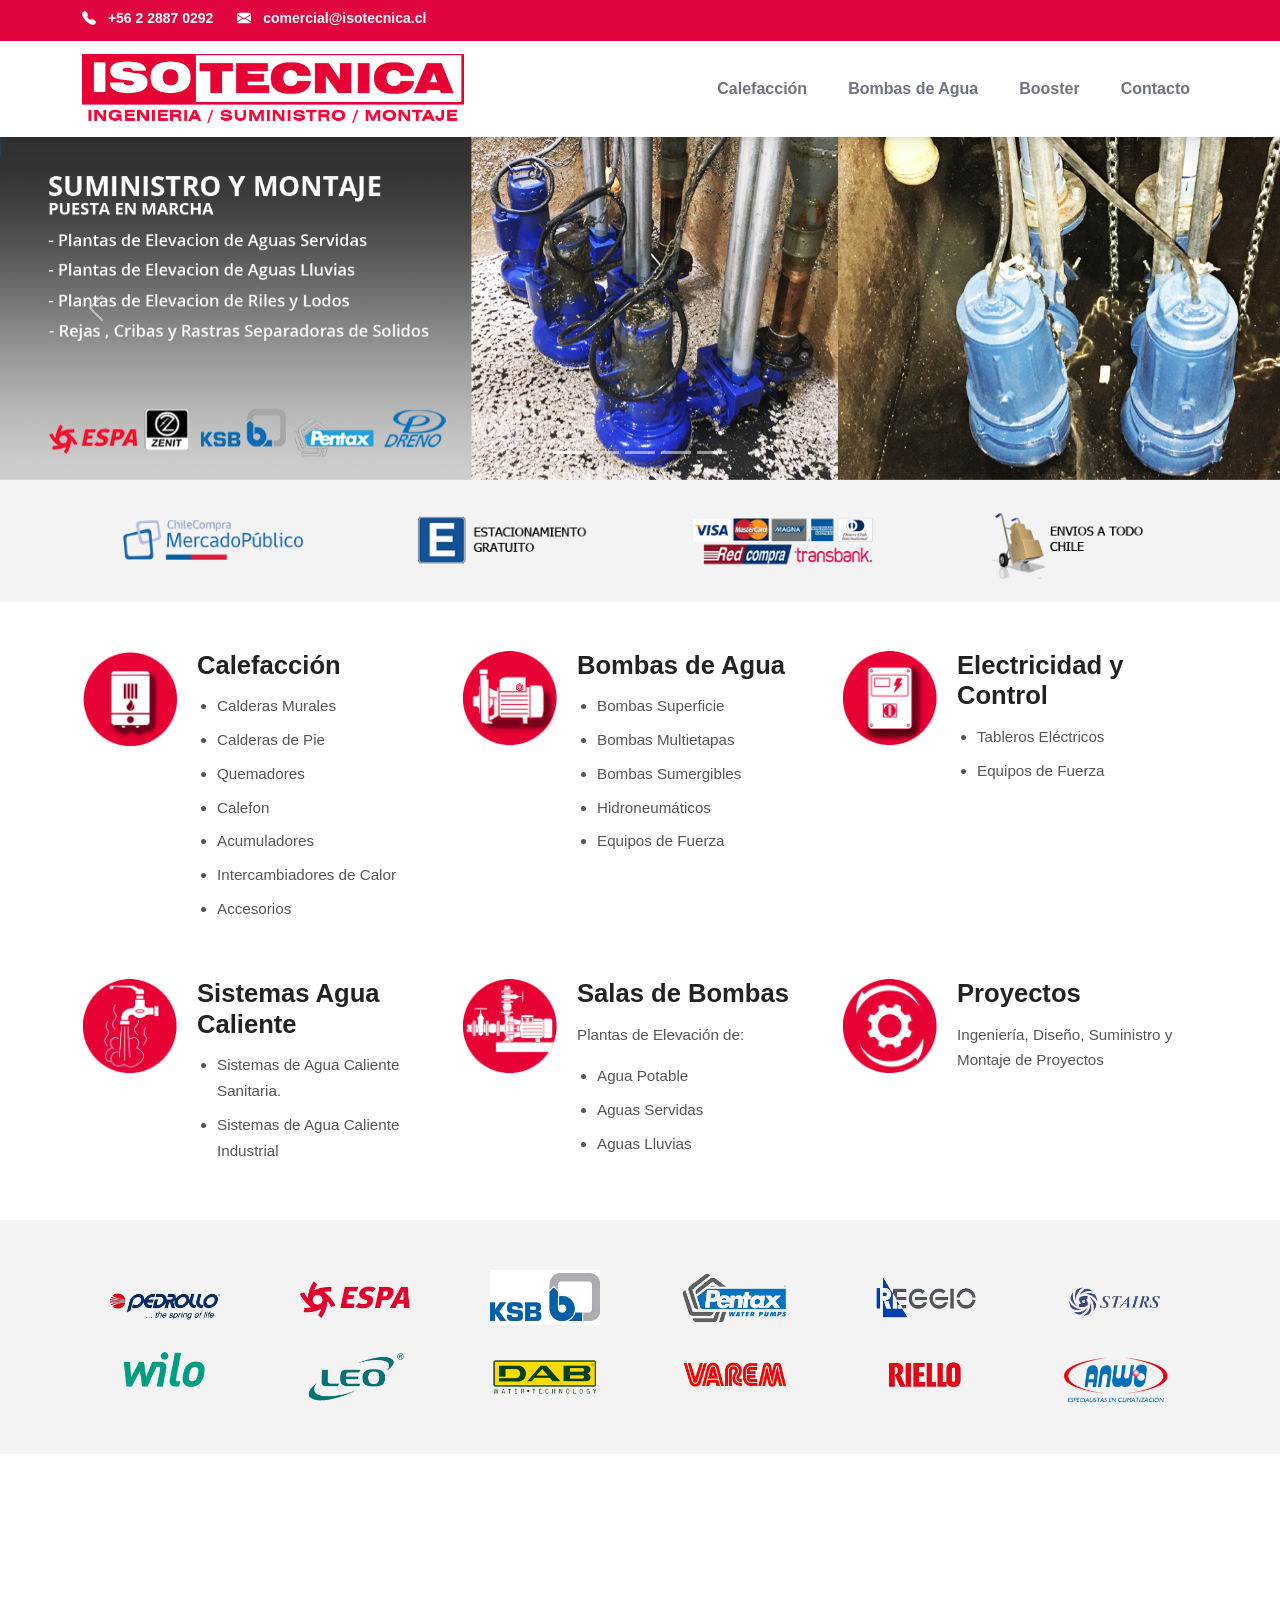
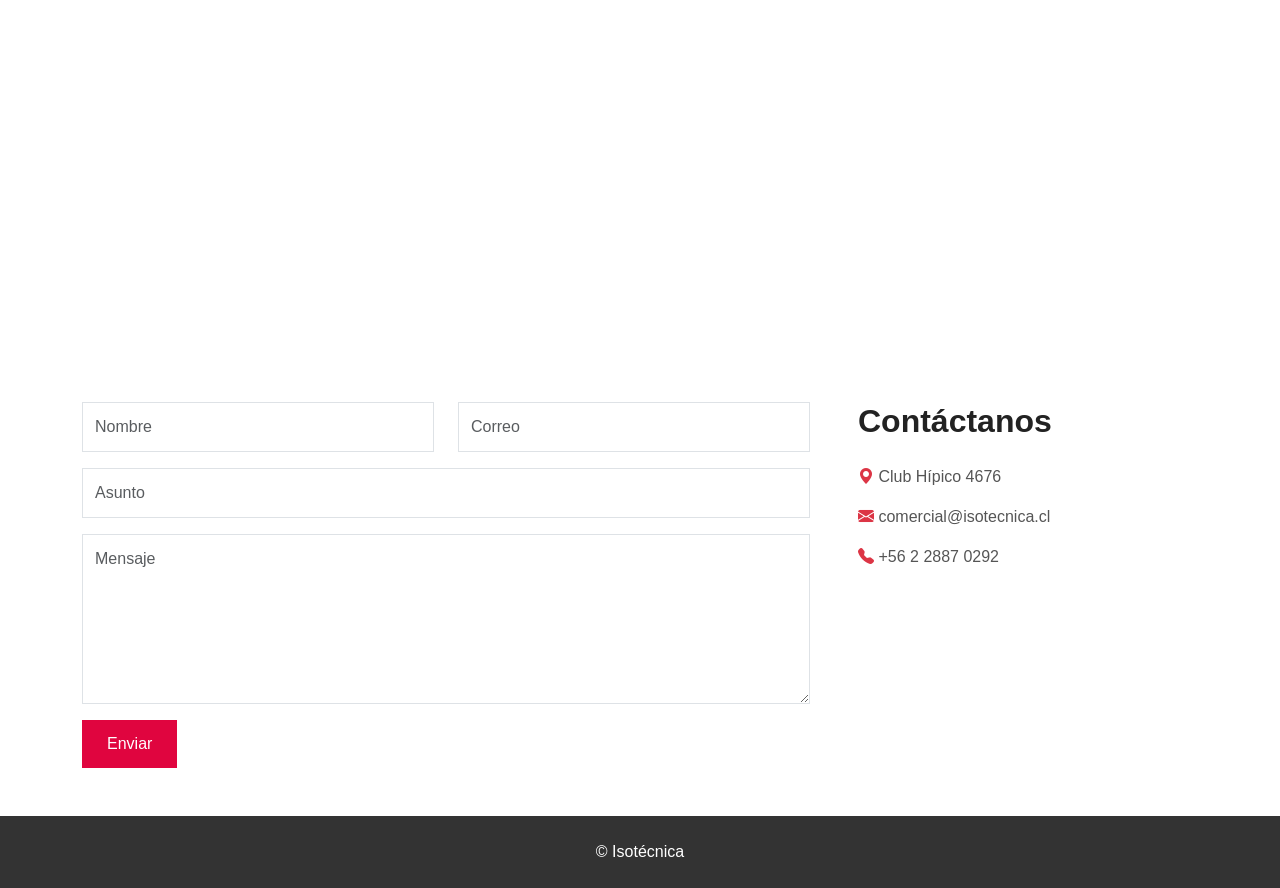
<file: index.html>
<!doctype html>
<html lang="es">
  <head>
    <meta charset="UTF-8" />
    <meta name="viewport" content="width=device-width, initial-scale=1.0" />
    <title>Isotécnica</title>
    <link
      rel="icon"
      type="image/x-icon"
      href="Assets/img/index/cropped-LOGO-QUAD.png"
    />
    <link
      href="https://cdn.jsdelivr.net/npm/bootstrap@5.3.3/dist/css/bootstrap.min.css"
      rel="stylesheet"
    />
    <link
      href="https://cdn.jsdelivr.net/npm/bootstrap-icons@1.11.3/font/bootstrap-icons.css"
      rel="stylesheet"
    />
    <link
      href="https://fonts.googleapis.com/css2?family=Montserrat:wght@500;600;700&family=Roboto:wght@300;400;500&display=swap"
      rel="stylesheet"
    />
    <link href="Assets/css/style.css" rel="stylesheet" />
    <script src="Assets/js/script.js" defer></script>
  </head>

  <body>
    <!-- Header -->
    <header id="siteHeader">
      <!-- TOPBAR -->
      <div class="topbar">
        <div class="container">
          <div class="topbar-content">
            <a href="tel:+56228870292">
              <i class="bi bi-telephone-fill"></i>

              +56 2 2887 0292
            </a>

            <a href="mailto:comercial@isotecnica.cl">
              <i class="bi bi-envelope-fill"></i>

              comercial@isotecnica.cl
            </a>
          </div>
        </div>
      </div>

      <!-- NAVBAR -->

      <nav class="navbar navbar-expand-lg navbar-light shadow-sm">
        <div class="container">
          <!-- LOGO -->

          <a class="navbar-brand" href="index.html">
            <img
              src="Assets/img/index/LOGO-FULL.png"
              alt="Isotecnica"
              class="logo-main"
            />
          </a>

          <!-- MOBILE BUTTON -->

          <button
            class="navbar-toggler"
            type="button"
            data-bs-toggle="collapse"
            data-bs-target="#menu"
          >
            <span class="navbar-toggler-icon"></span>
          </button>

          <!-- MENU -->

          <div class="collapse navbar-collapse" id="menu">
            <ul class="navbar-nav ms-auto align-items-lg-center">
              <!-- CALEFACCION -->

              <li class="nav-item dropdown">
                <a class="nav-link" href="calefaccion.html"> Calefacción </a>

                <ul class="dropdown-menu">
                  <li>
                    <a class="dropdown-item" href="calderas-murales.html">
                      Calderas Murales
                    </a>
                  </li>
                </ul>
              </li>

              <!-- BOMBAS -->

              <li class="nav-item dropdown">
                <a class="nav-link" href="bombas.html"> Bombas de Agua </a>

                <ul class="dropdown-menu">
                  <li>
                    <a class="dropdown-item" href="bombas-superficie.html">
                      Bombas Superficie
                    </a>
                  </li>

                  <li>
                    <a class="dropdown-item" href="bombas-multietapas.html">
                      Bombas Multietapas
                    </a>
                  </li>

                  <li>
                    <a class="dropdown-item" href="bombas-sumergibles.html">
                      Bombas Sumergibles
                    </a>
                  </li>

                  <li>
                    <a class="dropdown-item" href="hidroneumaticos.html">
                      Hidroneumáticos
                    </a>
                  </li>

                  <li>
                    <a class="dropdown-item" href="equipos-fuerza.html">
                      Equipos de Fuerza
                    </a>
                  </li>
                </ul>
              </li>

              <!-- BOOSTER -->

              <li class="nav-item">
                <a class="nav-link" href="booster.html"> Booster </a>
              </li>

              <!-- CONTACTO -->

              <li class="nav-item">
                <a class="nav-link" href="#contacto"> Contacto </a>
              </li>
            </ul>
          </div>
        </div>
      </nav>
    </header>
    <section class="hero">
      <div id="slider" class="carousel slide" data-bs-ride="carousel">
        <!-- Indicadores -->
        <div class="carousel-indicators">
          <button
            type="button"
            data-bs-target="#slider"
            data-bs-slide-to="0"
            class="active"
            aria-current="true"
            aria-label="Slide 1"
          ></button>
          <button
            type="button"
            data-bs-target="#slider"
            data-bs-slide-to="1"
            aria-label="Slide 2"
          ></button>
          <button
            type="button"
            data-bs-target="#slider"
            data-bs-slide-to="2"
            aria-label="Slide 3"
          ></button>
          <button
            type="button"
            data-bs-target="#slider"
            data-bs-slide-to="3"
            aria-label="Slide 4"
          ></button>
          <button
            type="button"
            data-bs-target="#slider"
            data-bs-slide-to="4"
            aria-label="Slide 5"
          ></button>
        </div>

        <!-- Slides -->
        <div class="carousel-inner">
          <div class="carousel-item active">
            <img
              src="Assets/img/index/001.png"
              class="d-block w-100 hero-image"
              alt="Slide 1"
            />
          </div>

          <div class="carousel-item">
            <img
              src="Assets/img/index/002.png"
              class="d-block w-100 hero-image"
              alt="Slide 2"
            />
          </div>

          <div class="carousel-item">
            <img
              src="Assets/img/index/003.png"
              class="d-block w-100 hero-image"
              alt="Slide 3"
            />
          </div>

          <div class="carousel-item">
            <img
              src="Assets/img/index/004.png"
              class="d-block w-100 hero-image"
              alt="Slide 4"
            />
          </div>

          <div class="carousel-item">
            <img
              src="Assets/img/index/005.png"
              class="d-block w-100 hero-image"
              alt="Slide 5"
            />
          </div>
        </div>

        <!-- Flecha anterior -->
        <button
          class="carousel-control-prev"
          type="button"
          data-bs-target="#slider"
          data-bs-slide="prev"
        >
          <span class="carousel-control-prev-icon" aria-hidden="true"></span>
          <span class="visually-hidden">Anterior</span>
        </button>

        <!-- Flecha siguiente -->
        <button
          class="carousel-control-next"
          type="button"
          data-bs-target="#slider"
          data-bs-slide="next"
        >
          <span class="carousel-control-next-icon" aria-hidden="true"></span>
          <span class="visually-hidden">Siguiente</span>
        </button>
      </div>
    </section>

    <section class="benefits py-3">
      <div class="container">
        <div class="row text-center align-items-center">
          <div class="col-md-3">
            <a href="#"
              ><img
                src="Assets/img/index/MERCADO-PUBLICO.png"
                class="img-fluid"
            /></a>
          </div>
          <div class="col-md-3">
            <a href="#"
              ><img
                src="Assets/img/index/ESTACIONAMIENTO.png"
                class="img-fluid"
            /></a>
          </div>
          <div class="col-md-3">
            <a href="#"
              ><img src="Assets/img/index/TRANSBANK.png" class="img-fluid"
            /></a>
          </div>
          <div class="col-md-3">
            <a href="#"
              ><img src="Assets/img/index/ENVIO.png" class="img-fluid"
            /></a>
          </div>
        </div>
      </div>
    </section>

    <section class="services-section py-5">
      <div class="container">
        <div class="row gy-5">
          <div class="col-lg-4 col-md-6">
            <div class="service-card">
              <a href="calefaccion.html" class="service-image-link">
                <img
                  src="Assets/img/index/Serv_Cald.png"
                  class="service-icon"
                />
              </a>
              <div>
                <h4><a href="calefaccion.html">Calefacción</a></h4>
                <ul>
                  <li><a href="calderas-murales.html">Calderas Murales</a></li>
                  <li><a href="calefaccion.html">Calderas de Pie</a></li>
                  <li><a href="calefaccion.html">Quemadores</a></li>
                  <li><a href="calefaccion.html">Calefon</a></li>
                  <li><a href="calefaccion.html">Acumuladores</a></li>
                  <li>
                    <a href="calefaccion.html">Intercambiadores de Calor</a>
                  </li>
                  <li><a href="calefaccion.html">Accesorios</a></li>
                </ul>
              </div>
            </div>
          </div>
          <div class="col-lg-4 col-md-6">
            <div class="service-card">
              <a href="bombas.html" class="service-image-link">
                <img
                  src="Assets/img/index/Serv_Bomb.png"
                  class="service-icon"
                />
              </a>
              <div>
                <h4><a href="bombas.html">Bombas de Agua</a></h4>
                <ul>
                  <li>
                    <a href="bombas-superficie.html">Bombas Superficie</a>
                  </li>
                  <li>
                    <a href="bombas-multietapas.html">Bombas Multietapas</a>
                  </li>
                  <li>
                    <a href="bombas-sumergibles.html">Bombas Sumergibles</a>
                  </li>
                  <li><a href="hidroneumaticos.html">Hidroneumáticos</a></li>
                  <li><a href="equipos-fuerza.html">Equipos de Fuerza</a></li>
                </ul>
              </div>
            </div>
          </div>
          <div class="col-lg-4 col-md-6">
            <div class="service-card">
              <img src="Assets/img/index/Serv_Tabl.png" class="service-icon" />
              <div>
                <h4>Electricidad y Control</h4>
                <ul>
                  <li>Tableros Eléctricos</li>
                  <li>Equipos de Fuerza</li>
                </ul>
              </div>
            </div>
          </div>
          <div class="col-lg-4 col-md-6">
            <div class="service-card">
              <img
                src="Assets/img/index/Serv_AguaCal.png"
                class="service-icon"
              />
              <div>
                <h4>Sistemas Agua Caliente</h4>
                <ul>
                  <li>Sistemas de Agua Caliente Sanitaria.</li>
                  <li>Sistemas de Agua Caliente Industrial</li>
                </ul>
              </div>
            </div>
          </div>
          <div class="col-lg-4 col-md-6">
            <div class="service-card">
              <img src="Assets/img/index/Serv_Sala.png" class="service-icon" />
              <div>
                <h4>Salas de Bombas</h4>
                <p>Plantas de Elevación de:</p>
                <ul>
                  <li>Agua Potable</li>
                  <li>Aguas Servidas</li>
                  <li>Aguas Lluvias</li>
                </ul>
              </div>
            </div>
          </div>
          <div class="col-lg-4 col-md-6">
            <div class="service-card">
              <img src="Assets/img/index/Serv_Proy.png" class="service-icon" />
              <div>
                <h4>Proyectos</h4>
                <p>Ingeniería, Diseño, Suministro y Montaje de Proyectos</p>
              </div>
            </div>
          </div>
        </div>
      </div>
    </section>
    <section class="brands">
      <div class="container">
        <!-- Fila 1 -->
        <div
          class="row text-center align-items-center justify-content-center g-4 mb-4"
        >
          <div class="col-6 col-md-2">
            <img
              src="Assets/img/index/brands/pedrollo.png"
              class="img-fluid brand-logo"
              alt="Marca 1"
            />
          </div>

          <div class="col-6 col-md-2">
            <img
              src="Assets/img/index/brands/espa.png"
              class="img-fluid brand-logo"
              alt="Marca 2"
            />
          </div>

          <div class="col-6 col-md-2">
            <img
              src="Assets/img/index/brands/KSB-logo.jpg"
              class="img-fluid brand-logo"
              alt="Marca 3"
            />
          </div>

          <div class="col-6 col-md-2">
            <img
              src="Assets/img/index/brands/pentax.png"
              class="img-fluid brand-logo"
              alt="Marca 4"
            />
          </div>

          <div class="col-6 col-md-2">
            <img
              src="Assets/img/index/brands/reggio.png"
              class="img-fluid brand-logo"
              alt="Marca 5"
            />
          </div>

          <div class="col-6 col-md-2">
            <img
              src="Assets/img/index/brands/stairs.png"
              class="img-fluid brand-logo"
              alt="Marca 6"
            />
          </div>
        </div>

        <!-- Fila 2 -->
        <div
          class="row text-center align-items-center justify-content-center g-4"
        >
          <div class="col-6 col-md-2">
            <img
              src="Assets/img/index/brands/wilo.png"
              class="img-fluid brand-logo"
              alt="Marca 7"
            />
          </div>

          <div class="col-6 col-md-2">
            <img
              src="Assets/img/index/brands/leo.png"
              class="img-fluid brand-logo"
              alt="Marca 8"
            />
          </div>

          <div class="col-6 col-md-2">
            <img
              src="Assets/img/index/brands/dab.png"
              class="img-fluid brand-logo"
              alt="Marca 9"
            />
          </div>

          <div class="col-6 col-md-2">
            <img
              src="Assets/img/index/brands/varem.png"
              class="img-fluid brand-logo"
              alt="Marca 10"
            />
          </div>

          <div class="col-6 col-md-2">
            <img
              src="Assets/img/index/brands/riello.png"
              class="img-fluid brand-logo"
              alt="Marca 11"
            />
          </div>

          <div class="col-6 col-md-2">
            <img
              src="Assets/img/index/brands/anwo-1.png"
              class="img-fluid brand-logo"
              alt="Marca 12"
            />
          </div>
        </div>
      </div>
    </section>
    <section class="map-section">
      <iframe
        src="https://www.google.com/maps?q=Club+Hipico+4676+Pedro+Aguirre+Cerda&output=embed"
        loading="lazy"
      >
      </iframe>
    </section>
    <section id="contacto" class="py-5">
      <div class="container">
        <div class="row g-5">
          <div class="col-lg-8">
            <form>
              <div class="row">
                <div class="col-md-6 mb-3">
                  <input class="form-control" placeholder="Nombre" />
                </div>
                <div class="col-md-6 mb-3">
                  <input class="form-control" placeholder="Correo" />
                </div>
              </div>
              <div class="mb-3">
                <input class="form-control" placeholder="Asunto" />
              </div>
              <div class="mb-3">
                <textarea
                  class="form-control"
                  rows="6"
                  placeholder="Mensaje"
                ></textarea>
              </div>
              <button class="btn btn-danger">Enviar</button>
            </form>
          </div>

          <div class="col-lg-4">
            <h4 class="contact-title">Contáctanos</h4>
            <p>
              <i class="bi bi-geo-alt-fill text-danger"></i> Club Hípico 4676
            </p>
            <p>
              <i class="bi bi-envelope-fill text-danger"></i>
              comercial@isotecnica.cl
            </p>
            <p>
              <i class="bi bi-telephone-fill text-danger"></i> +56 2 2887 0292
            </p>
          </div>
        </div>
      </div>
    </section>

    <footer class="footer py-4 text-center">© Isotécnica</footer>

    <script src="https://cdn.jsdelivr.net/npm/bootstrap@5.3.3/dist/js/bootstrap.bundle.min.js"></script>
  </body>
</html>
</file>
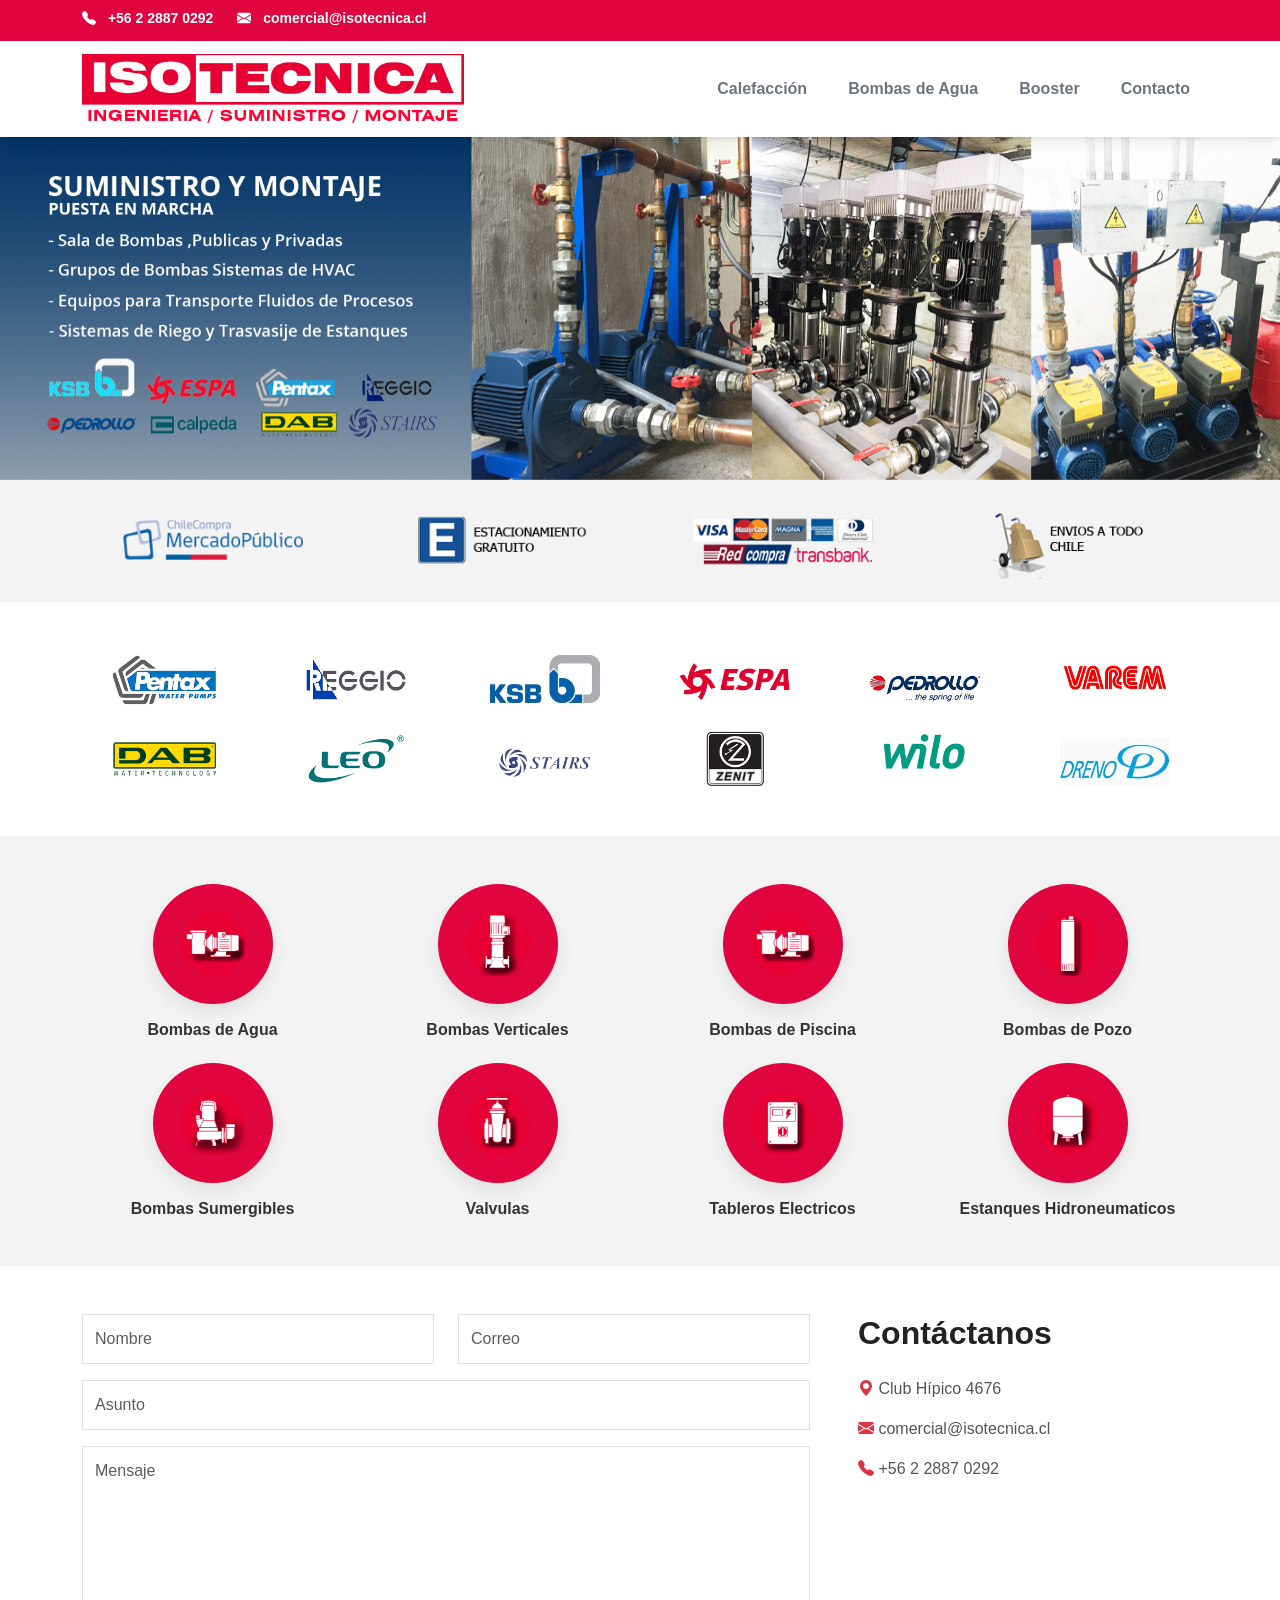
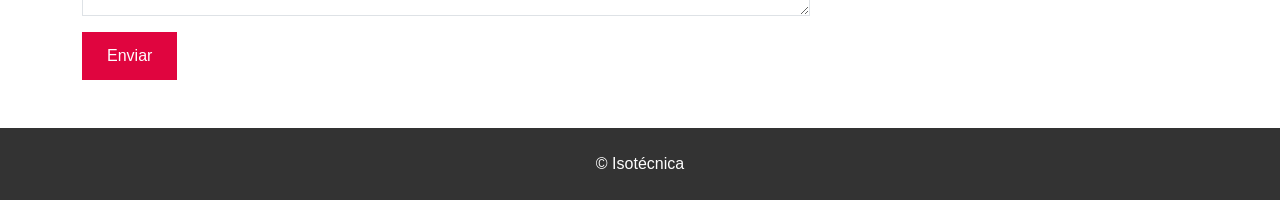
<file: bombas.html>
<!doctype html>
<html lang="es">
  <head>
    <meta charset="UTF-8" />
    <meta name="viewport" content="width=device-width, initial-scale=1.0" />
    <title>Isotécnica</title>
    <link
      rel="icon"
      type="image/x-icon"
      href="Assets/img/index/cropped-LOGO-QUAD.png"
    />
    <link
      href="https://cdn.jsdelivr.net/npm/bootstrap@5.3.3/dist/css/bootstrap.min.css"
      rel="stylesheet"
    />
    <link
      href="https://cdn.jsdelivr.net/npm/bootstrap-icons@1.11.3/font/bootstrap-icons.css"
      rel="stylesheet"
    />
    <link
      href="https://fonts.googleapis.com/css2?family=Montserrat:wght@500;600;700&family=Roboto:wght@300;400;500&display=swap"
      rel="stylesheet"
    />
    <link href="Assets/css/style.css" rel="stylesheet" />
    <script src="Assets/js/script.js" defer></script>
  </head>

  <body class="page-bombas">
    <!-- Header -->
    <header id="siteHeader">
      <!-- TOPBAR -->
      <div class="topbar">
        <div class="container">
          <div class="topbar-content">
            <a href="tel:+56228870292">
              <i class="bi bi-telephone-fill"></i>

              +56 2 2887 0292
            </a>

            <a href="mailto:comercial@isotecnica.cl">
              <i class="bi bi-envelope-fill"></i>

              comercial@isotecnica.cl
            </a>
          </div>
        </div>
      </div>

      <!-- NAVBAR -->

      <nav class="navbar navbar-expand-lg navbar-light shadow-sm">
        <div class="container">
          <!-- LOGO -->

          <a class="navbar-brand" href="index.html">
            <img
              src="Assets/img/index/LOGO-FULL.png"
              alt="Isotecnica"
              class="logo-main"
            />
          </a>

          <!-- MOBILE BUTTON -->

          <button
            class="navbar-toggler"
            type="button"
            data-bs-toggle="collapse"
            data-bs-target="#menu"
          >
            <span class="navbar-toggler-icon"></span>
          </button>

          <!-- MENU -->

          <div class="collapse navbar-collapse" id="menu">
            <ul class="navbar-nav ms-auto align-items-lg-center">
              <!-- CALEFACCION -->

              <li class="nav-item dropdown">
                <a class="nav-link" href="calefaccion.html"> Calefacción </a>

                <ul class="dropdown-menu">
                  <li>
                    <a class="dropdown-item" href="calderas-murales.html">
                      Calderas Murales
                    </a>
                  </li>

                </ul>
              </li>

              <!-- BOMBAS -->

              <li class="nav-item dropdown">
                <a class="nav-link" href="bombas.html"> Bombas de Agua </a>

                <ul class="dropdown-menu">
                  <li>
                    <a class="dropdown-item" href="bombas-superficie.html"> Bombas Superficie </a>
                  </li>

                  <li>
                    <a class="dropdown-item" href="bombas-multietapas.html"> Bombas Multietapas </a>
                  </li>

                  <li>
                    <a class="dropdown-item" href="bombas-sumergibles.html"> Bombas Sumergibles </a>
                  </li>

                  <li>
                    <a class="dropdown-item" href="hidroneumaticos.html"> Hidroneumáticos </a>
                  </li>

                  <li>
                    <a class="dropdown-item" href="equipos-fuerza.html"> Equipos de Fuerza </a>
                  </li>
                </ul>
              </li>

              <!-- BOOSTER -->

              <li class="nav-item">
                <a class="nav-link" href="booster.html"> Booster </a>
              </li>

              <!-- CONTACTO -->

              <li class="nav-item">
                <a class="nav-link" href="#contacto"> Contacto </a>
              </li>
            </ul>
          </div>
        </div>
      </nav>
    </header>
       <section class="hero">
      <div id="slider" class="carousel slide" data-bs-ride="carousel">

        <!-- Slides -->
        <div class="carousel-inner">
          <div class="carousel-item active">
            <img
              src="Assets/img/index/003.png"
              class="d-block w-100 hero-image"
              alt="Slide 1"
            />
          </div>

        
      </div>
    </section>


    <section class="benefits py-3">
      <div class="container">
        <div class="row text-center align-items-center">
          <div class="col-md-3">
            <a href="#"
              ><img
                src="Assets/img/index/MERCADO-PUBLICO.png"
                class="img-fluid"
            /></a>
          </div>
          <div class="col-md-3">
            <a href="#"
              ><img
                src="Assets/img/index/ESTACIONAMIENTO.png"
                class="img-fluid"
            /></a>
          </div>
          <div class="col-md-3">
            <a href="#"
              ><img src="Assets/img/index/TRANSBANK.png" class="img-fluid"
            /></a>
          </div>
          <div class="col-md-3">
            <a href="#"
              ><img src="Assets/img/index/ENVIO.png" class="img-fluid"
            /></a>
          </div>
        </div>
      </div>
    </section>
        <section class="brands">
      <div class="container">
        <!-- Fila 1 -->
        <div
          class="row text-center align-items-center justify-content-center g-4 mb-4"
        >
          <div class="col-6 col-md-2">
            <img
              src="Assets/img/index/brands/pentax.png"
              class="img-fluid brand-logo"
              alt="Marca 1"
            />
          </div>

          <div class="col-6 col-md-2">
            <img
              src="Assets/img/index/brands/reggio.png"
              class="img-fluid brand-logo"
              alt="Marca 2"
            />
          </div>

          <div class="col-6 col-md-2">
            <img
              src="Assets/img/index/brands/KSB-logo.jpg"
              class="img-fluid brand-logo"
              alt="Marca 3"
            />
          </div>

          <div class="col-6 col-md-2">
            <img
              src="Assets/img/index/brands/espa.png"
              class="img-fluid brand-logo"
              alt="Marca 4"
            />
          </div>

          <div class="col-6 col-md-2">
            <img
              src="Assets/img/index/brands/pedrollo.png"
              class="img-fluid brand-logo"
              alt="Marca 5"
            />
          </div>

          <div class="col-6 col-md-2">
            <img
              src="Assets/img/index/brands/varem.png"
              class="img-fluid brand-logo"
              alt="Marca 6"
            />
          </div>
        </div>

        <!-- Fila 2 -->
        <div
          class="row text-center align-items-center justify-content-center g-4"
        >
          <div class="col-6 col-md-2">
            <img
              src="Assets/img/index/brands/dab.png"
              class="img-fluid brand-logo"
              alt="Marca 7"
            />
          </div>

          <div class="col-6 col-md-2">
            <img
              src="Assets/img/index/brands/leo.png"
              class="img-fluid brand-logo"
              alt="Marca 8"
            />
          </div>

          <div class="col-6 col-md-2">
            <img
              src="Assets/img/index/brands/stairs.png"
              class="img-fluid brand-logo"
              alt="Marca 9"
            />
          </div>

          <div class="col-6 col-md-2">
            <img
              src="Assets/img/index/brands/zenit.jpg"
              class="img-fluid brand-logo"
              alt="Marca 10"
            />
          </div>

          <div class="col-6 col-md-2">
            <img
              src="Assets/img/index/brands/wilo.png"
              class="img-fluid brand-logo"
              alt="Marca 11"
            />
          </div>

          <div class="col-6 col-md-2">
            <img
              src="Assets/img/index/brands/dreno-logo-1.jpg"
              class="img-fluid brand-logo"
              alt="Marca 12"
            />
          </div>
        </div>
      </div>
    </section>
    <section class="icons-grid py-5">
      <div class="container">
        <div class="row text-center align-items-center g-4">
          <div class="col-6 col-md-3">
            <a href="bombas-superficie.html" class="feature-link">
              <div class="feature-item">
                <div class="feature-icon-circle">
                  <img src="Assets/img/bomb/BOMBA-PISCINA.png" alt="Bombas de Agua" />
                </div>
                <h5>Bombas de Agua</h5>
              </div>
            </a>
          </div>

          <div class="col-6 col-md-3">
            <a href="bombas-multietapas.html" class="feature-link">
              <div class="feature-item">
                <div class="feature-icon-circle">
                  <img src="Assets/img/bomb/BOMBA-VERTICAL.png" alt="Bombas Verticales" />
                </div>
                <h5>Bombas Verticales</h5>
              </div>
            </a>
          </div>

          <div class="col-6 col-md-3">
            <a href="bombas-superficie.html" class="feature-link">
              <div class="feature-item">
                <div class="feature-icon-circle">
                  <img src="Assets/img/bomb/BOMBA-PISCINA.png" alt="Bombas de Pozo" />
                </div>
                <h5>Bombas de Piscina</h5>
              </div>
            </a>
          </div>

          <div class="col-6 col-md-3">
            <a href="bombas-superficie.html" class="feature-link">
              <div class="feature-item">
                <div class="feature-icon-circle">
                  <img src="Assets/img/bomb/BOMBA-POZO-NORIA.png" alt="Bombas de Pozo" />
                </div>
                <h5>Bombas de Pozo</h5>
              </div>
            </a>
          </div>

          <div class="col-6 col-md-3">
            <a href="bombas-sumergibles.html" class="feature-link">
              <div class="feature-item">
                <div class="feature-icon-circle">
                  <img src="Assets/img/bomb/BOMBA-SUMERGIBLE.png" alt="Bombas Sumergibles" />
                </div>
                <h5>Bombas Sumergibles</h5>
              </div>
            </a>
          </div>

          <div class="col-6 col-md-3">
            <a href="bombas-superficie.html" class="feature-link">
              <div class="feature-item">
                <div class="feature-icon-circle">
                  <img src="Assets/img/bomb/VALVULAS.png" alt="Valvulas" />
                </div>
                <h5>Valvulas</h5>
              </div>
            </a>
          </div>

          <div class="col-6 col-md-3">
            <a href="equipos-fuerza.html" class="feature-link">
              <div class="feature-item">
                <div class="feature-icon-circle">
                  <img src="Assets/img/index/Serv_Tabl.png" alt="Tableros Electricos" />
                </div>
                <h5>Tableros Electricos</h5>
              </div>
            </a>
          </div>

          <div class="col-6 col-md-3">
            <a href="hidroneumaticos.html" class="feature-link">
              <div class="feature-item">
                <div class="feature-icon-circle">
                  <img src="Assets/img/bomb/ESTANQUES-HIDRONEUMATICOS.png" alt="Estanques Hidroneumaticos" />
                </div>
                <h5>Estanques Hidroneumaticos</h5>
              </div>
            </a>
          </div>
        </div>
      </div>
    </section>

  

    
    <section id="contacto" class="py-5">
      <div class="container">
        <div class="row g-5">
          <div class="col-lg-8">
            <form>
              <div class="row">
                <div class="col-md-6 mb-3">
                  <input class="form-control" placeholder="Nombre" />
                </div>
                <div class="col-md-6 mb-3">
                  <input class="form-control" placeholder="Correo" />
                </div>
              </div>
              <div class="mb-3">
                <input class="form-control" placeholder="Asunto" />
              </div>
              <div class="mb-3">
                <textarea
                  class="form-control"
                  rows="6"
                  placeholder="Mensaje"
                ></textarea>
              </div>
              <button class="btn btn-danger">Enviar</button>
            </form>
          </div>

          <div class="col-lg-4">
            <h4 class="contact-title">Contáctanos</h4>
            <p>
              <i class="bi bi-geo-alt-fill text-danger"></i> Club Hípico 4676
            </p>
            <p>
              <i class="bi bi-envelope-fill text-danger"></i>
              comercial@isotecnica.cl
            </p>
            <p>
              <i class="bi bi-telephone-fill text-danger"></i> +56 2 2887 0292
            </p>
          </div>
        </div>
      </div>
    </section>

    <footer class="footer py-4 text-center">© Isotécnica</footer>

    <script src="https://cdn.jsdelivr.net/npm/bootstrap@5.3.3/dist/js/bootstrap.bundle.min.js"></script>
  </body>
</html>
</file>
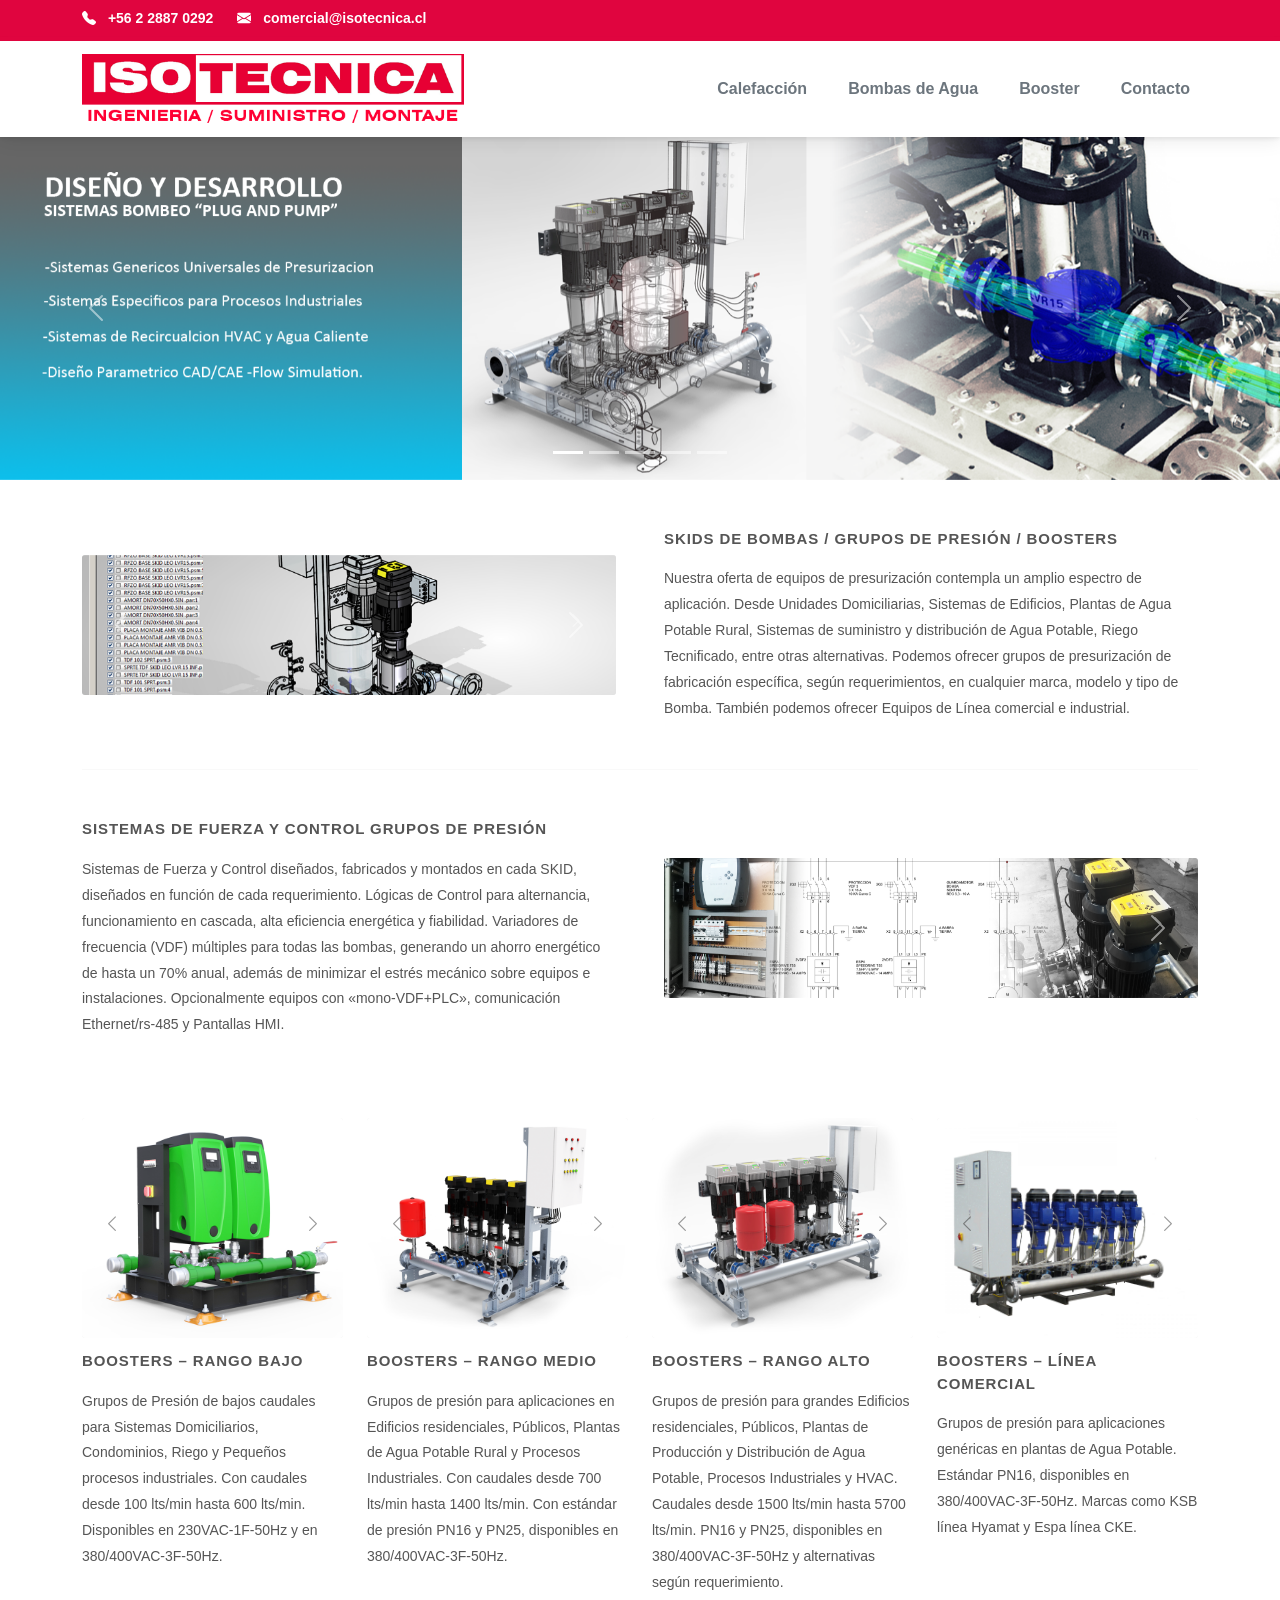
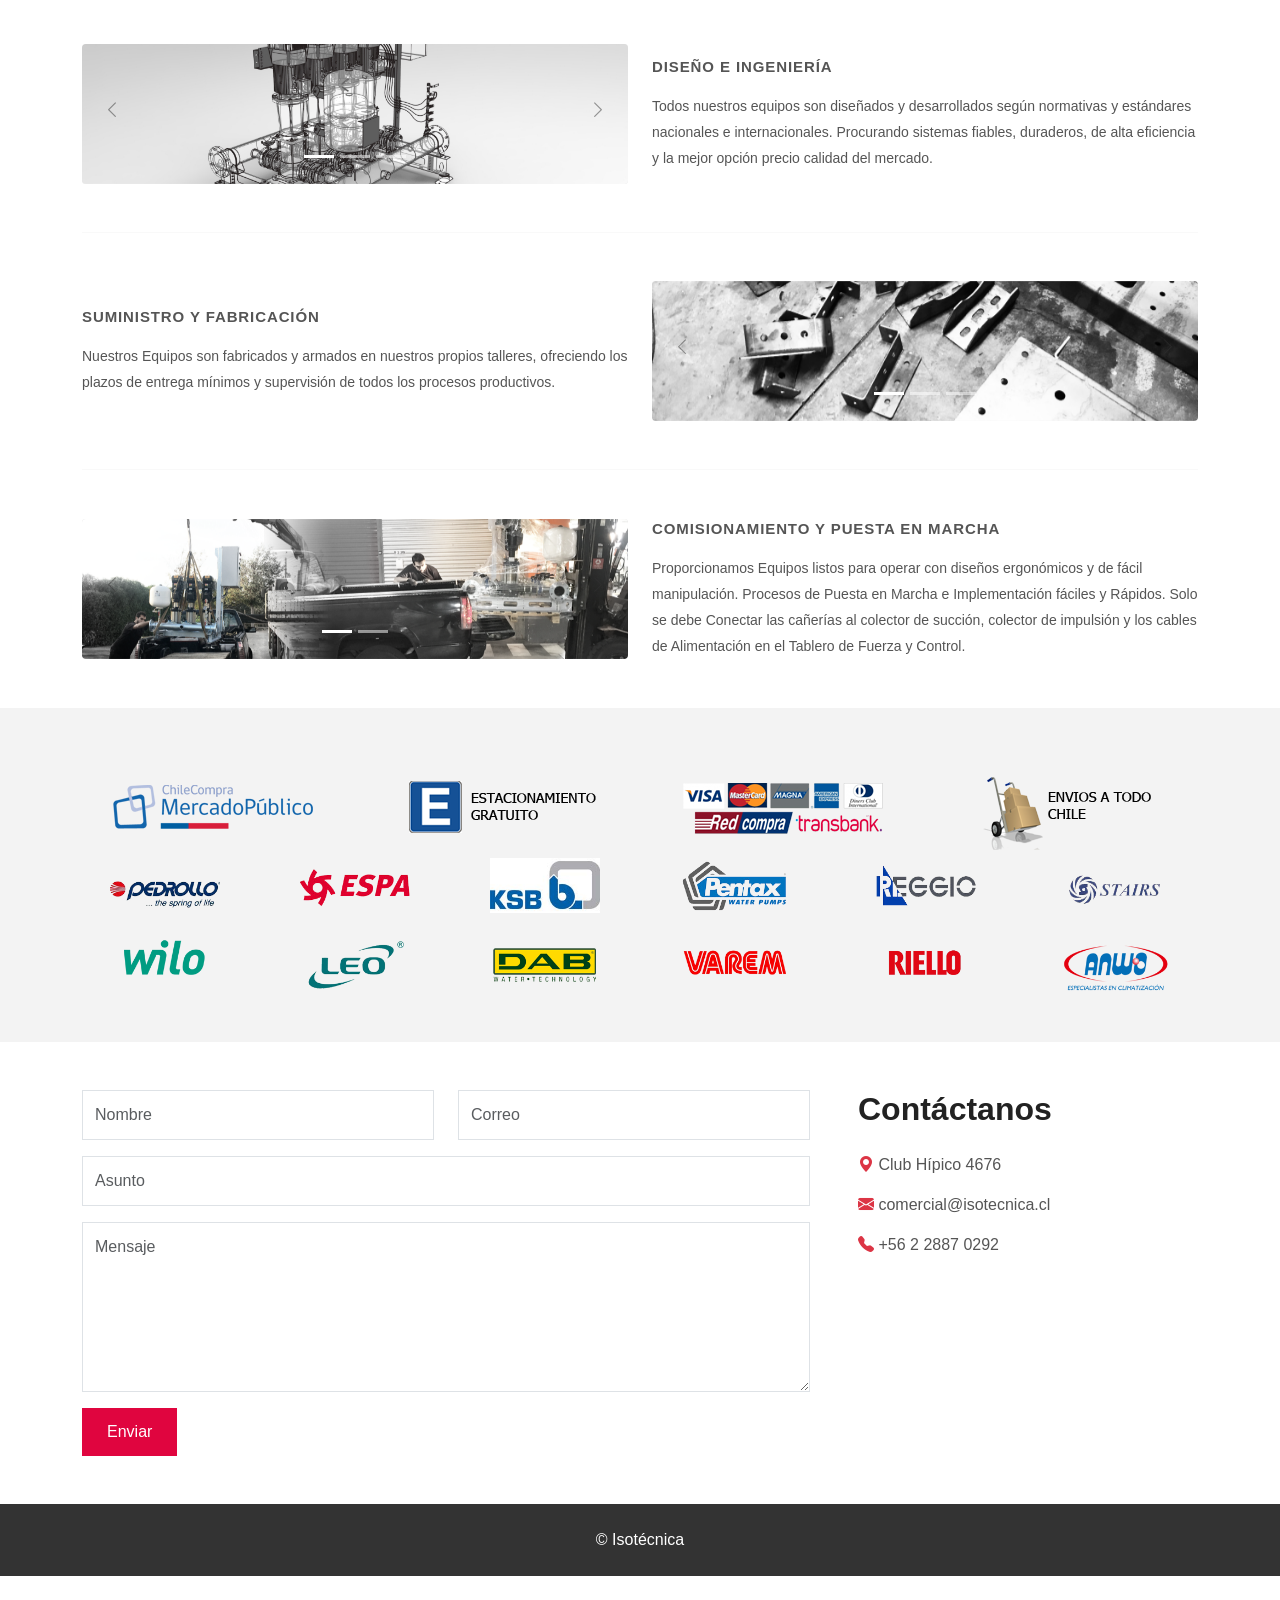
<file: booster.html>
<!doctype html>
<html lang="es">
  <head>
    <meta charset="UTF-8" />
    <meta name="viewport" content="width=device-width, initial-scale=1.0" />
    <title>Isotécnica</title>
    <link
      rel="icon"
      type="image/x-icon"
      href="Assets/img/index/cropped-LOGO-QUAD.png"
    />
    <link
      href="https://cdn.jsdelivr.net/npm/bootstrap@5.3.3/dist/css/bootstrap.min.css"
      rel="stylesheet"
    />
    <link
      href="https://cdn.jsdelivr.net/npm/bootstrap-icons@1.11.3/font/bootstrap-icons.css"
      rel="stylesheet"
    />
    <link
      href="https://fonts.googleapis.com/css2?family=Montserrat:wght@500;600;700&family=Roboto:wght@300;400;500&display=swap"
      rel="stylesheet"
    />
    <link href="Assets/css/style.css" rel="stylesheet" />
    <script src="Assets/js/script.js" defer></script>
  </head>

  <body>
    <!-- Header -->
    <header id="siteHeader">
      <!-- TOPBAR -->
      <div class="topbar">
        <div class="container">
          <div class="topbar-content">
            <a href="tel:+56228870292">
              <i class="bi bi-telephone-fill"></i>

              +56 2 2887 0292
            </a>

            <a href="mailto:comercial@isotecnica.cl">
              <i class="bi bi-envelope-fill"></i>

              comercial@isotecnica.cl
            </a>
          </div>
        </div>
      </div>

      <!-- NAVBAR -->

      <nav class="navbar navbar-expand-lg navbar-light shadow-sm">
        <div class="container">
          <!-- LOGO -->

          <a class="navbar-brand" href="index.html">
            <img
              src="Assets/img/index/LOGO-FULL.png"
              alt="Isotecnica"
              class="logo-main"
            />
          </a>

          <!-- MOBILE BUTTON -->

          <button
            class="navbar-toggler"
            type="button"
            data-bs-toggle="collapse"
            data-bs-target="#menu"
          >
            <span class="navbar-toggler-icon"></span>
          </button>

          <!-- MENU -->

          <div class="collapse navbar-collapse" id="menu">
            <ul class="navbar-nav ms-auto align-items-lg-center">
              <!-- CALEFACCION -->

              <li class="nav-item dropdown">
                <a class="nav-link" href="calefaccion.html"> Calefacción </a>

                <ul class="dropdown-menu">
                  <li>
                    <a class="dropdown-item" href="calderas-murales.html">
                      Calderas Murales
                    </a>
                  </li>

                </ul>
              </li>

              <!-- BOMBAS -->

              <li class="nav-item dropdown">
                <a class="nav-link" href="bombas.html"> Bombas de Agua </a>

                <ul class="dropdown-menu">
                  <li>
                    <a class="dropdown-item" href="bombas-superficie.html"> Bombas Superficie </a>
                  </li>

                  <li>
                    <a class="dropdown-item" href="bombas-multietapas.html"> Bombas Multietapas </a>
                  </li>

                  <li>
                    <a class="dropdown-item" href="bombas-sumergibles.html"> Bombas Sumergibles </a>
                  </li>

                  <li>
                    <a class="dropdown-item" href="hidroneumaticos.html"> Hidroneumáticos </a>
                  </li>

                  <li>
                    <a class="dropdown-item" href="equipos-fuerza.html"> Equipos de Fuerza </a>
                  </li>
                </ul>
              </li>

              <!-- BOOSTER -->

              <li class="nav-item">
                <a class="nav-link" href="booster.html"> Booster </a>
              </li>

              <!-- CONTACTO -->

              <li class="nav-item">
                <a class="nav-link" href="#contacto"> Contacto </a>
              </li>
            </ul>
          </div>
        </div>
      </nav>
    </header>
    <section class="hero">
      <div id="slider" class="carousel slide" data-bs-ride="carousel">
        <!-- Indicadores -->
        <div class="carousel-indicators">
          <button
            type="button"
            data-bs-target="#slider"
            data-bs-slide-to="0"
            class="active"
            aria-current="true"
            aria-label="Slide 1"
          ></button>
          <button
            type="button"
            data-bs-target="#slider"
            data-bs-slide-to="1"
            aria-label="Slide 2"
          ></button>
          <button
            type="button"
            data-bs-target="#slider"
            data-bs-slide-to="2"
            aria-label="Slide 3"
          ></button>
          <button
            type="button"
            data-bs-target="#slider"
            data-bs-slide-to="3"
            aria-label="Slide 4"
          ></button>
          <button
            type="button"
            data-bs-target="#slider"
            data-bs-slide-to="4"
            aria-label="Slide 5"
          ></button>
        </div>

        <!-- Slides -->
        <div class="carousel-inner">
          <div class="carousel-item active">
            <img
              src="Assets/img/booster/slides/100-SKID-HOME.png"
              class="d-block w-100 hero-image"
              alt="Slide 1"
            />
          </div>

          <div class="carousel-item">
            <img
              src="Assets/img/booster/slides/101-SKID-HOME.png"
              class="d-block w-100 hero-image"
              alt="Slide 2"
            />
          </div>

          <div class="carousel-item">
            <img
              src="Assets/img/booster/slides/102-SKID-HOME.png"
              class="d-block w-100 hero-image"
              alt="Slide 3"
            />
          </div>
        </div>

        <!-- Flecha anterior -->
        <button
          class="carousel-control-prev"
          type="button"
          data-bs-target="#slider"
          data-bs-slide="prev"
        >
          <span class="carousel-control-prev-icon" aria-hidden="true"></span>
          <span class="visually-hidden">Anterior</span>
        </button>

        <!-- Flecha siguiente -->
        <button
          class="carousel-control-next"
          type="button"
          data-bs-target="#slider"
          data-bs-slide="next"
        >
          <span class="carousel-control-next-icon" aria-hidden="true"></span>
          <span class="visually-hidden">Siguiente</span>
        </button>
      </div>
    </section>

    <!-- ═══════════════════════════════════════════════════════════════
     BLOQUE 1: SKIDS DE BOMBAS / SISTEMAS DE FUERZA
     Layout: imagen-slider izq | texto der  /  texto izq | imagen-slider der
     ═══════════════════════════════════════════════════════════════ -->
    <section class="iso-section">
      <div class="container">
        <!-- ROW 1: imagen izquierda / texto derecha -->
        <div class="row align-items-center g-5">
          <div class="col-md-6">
            <div class="slider-outer">
              <div class="iso-slider-wrap">
                <div
                  id="sliderSkids"
                  class="carousel slide"
                  data-bs-ride="carousel"
                >
                  <div class="carousel-inner">
                    <div class="carousel-item active">
                      <img
                        src="Assets/img/booster/alt100.png"
                        alt="Booster 1"
                      />
                    </div>
                    <div class="carousel-item">
                      <img
                        src="Assets/img/booster/alt101.png"
                        alt="Booster 2"
                      />
                    </div>
                    <div class="carousel-item">
                      <img
                        src="Assets/img/booster/alt102.png"
                        alt="Booster 3"
                      />
                    </div>
                    <div class="carousel-item">
                      <img
                        src="Assets/img/booster/alt103.png"
                        alt="Booster 4"
                      />
                    </div>
                    <div class="carousel-item">
                      <img
                        src="Assets/img/booster/alt104.png"
                        alt="Booster 5"
                      />
                    </div>
                  </div>
                </div>
              </div>
              <button class="carousel-control-prev" type="button" data-bs-target="#sliderSkids" data-bs-slide="prev">
                <span class="carousel-control-prev-icon" aria-hidden="true"><i class="bi bi-chevron-left"></i></span>
                <span class="visually-hidden">Anterior</span>
              </button>
              <button class="carousel-control-next" type="button" data-bs-target="#sliderSkids" data-bs-slide="next">
                <span class="carousel-control-next-icon" aria-hidden="true"><i class="bi bi-chevron-right"></i></span>
                <span class="visually-hidden">Siguiente</span>
              </button>
            </div>
          </div>

          <div class="col-md-6">
            <p class="section-title">
              Skids de Bombas / Grupos de Presión / Boosters
            </p>
            <p class="section-body">
              Nuestra oferta de equipos de presurización contempla un amplio
              espectro de aplicación. Desde Unidades Domiciliarias, Sistemas de
              Edificios, Plantas de Agua Potable Rural, Sistemas de suministro y
              distribución de Agua Potable, Riego Tecnificado, entre otras
              alternativas. Podemos ofrecer grupos de presurización de
              fabricación específica, según requerimientos, en cualquier marca,
              modelo y tipo de Bomba. También podemos ofrecer Equipos de Línea
              comercial e industrial.
            </p>
          </div>
        </div>

        <hr class="iso-divider" />

        <!-- ROW 2: texto izquierda / imagen derecha -->
        <div class="row align-items-center g-5">
          <div class="col-md-6 order-md-2">
            <div class="slider-outer">
              <div class="iso-slider-wrap">
                <div
                  id="sliderControl"
                  class="carousel slide"
                  data-bs-ride="carousel"
                >
                  <div class="carousel-inner">
                    <div class="carousel-item active">
                      <img
                        src="Assets/img/booster/control100.png"
                        alt="Control 1"
                      />
                    </div>
                    <div class="carousel-item">
                      <img
                        src="Assets/img/booster/control101.png"
                        alt="Control 2"
                      />
                    </div>
                    <div class="carousel-item">
                      <img
                        src="Assets/img/booster/control102.png"
                        alt="Control 2"
                      />
                    </div>
                  </div>
                </div>
              </div>
              <button class="carousel-control-prev" type="button" data-bs-target="#sliderControl" data-bs-slide="prev">
                <span class="carousel-control-prev-icon" aria-hidden="true"><i class="bi bi-chevron-left"></i></span>
                <span class="visually-hidden">Anterior</span>
              </button>
              <button class="carousel-control-next" type="button" data-bs-target="#sliderControl" data-bs-slide="next">
                <span class="carousel-control-next-icon" aria-hidden="true"><i class="bi bi-chevron-right"></i></span>
                <span class="visually-hidden">Siguiente</span>
              </button>
            </div>
          </div>

          <div class="col-md-6 order-md-1">
            <p class="section-title">
              Sistemas de Fuerza y Control Grupos de Presión
            </p>
            <p class="section-body">
              Sistemas de Fuerza y Control diseñados, fabricados y montados en
              cada SKID, diseñados en función de cada requerimiento. Lógicas de
              Control para alternancia, funcionamiento en cascada, alta
              eficiencia energética y fiabilidad. Variadores de frecuencia (VDF)
              múltiples para todas las bombas, generando un ahorro energético de
              hasta un 70% anual, además de minimizar el estrés mecánico sobre
              equipos e instalaciones. Opcionalmente equipos con «mono-VDF+PLC»,
              comunicación Ethernet/rs-485 y Pantallas HMI.
            </p>
          </div>
        </div>
      </div>
    </section>
    <!-- ═══════════════════════════════════════════════════════════════
     BLOQUE 2: CARDS  – 4 TIPOS DE BOOSTERS
     ═══════════════════════════════════════════════════════════════ -->
    <section
  class="iso-section-sm"
  style="background: var(--iso-light); padding-top: 2rem; padding-bottom: 2.5rem;"
>
  <div class="container">
    <div class="row g-4">

      <!-- Card 1 -->
      <div class="col-6 col-md-3">
        <div class="booster-card">
          <div class="card-slider-wrap">
            <div id="sliderCard1" class="carousel slide" data-bs-ride="carousel">
              <div class="carousel-inner">
                <div class="carousel-item active">
                  <img src="Assets/img/booster/LR101.png" alt="Booster Bajo 1" />
                </div>
                <div class="carousel-item">
                  <img src="Assets/img/booster/LR102.png" alt="Booster Bajo 2" />
                </div>
                <div class="carousel-item">
                  <img src="Assets/img/booster/LR103.png" alt="Booster Bajo 3" />
                </div>
              </div>
            </div>
            <button class="carousel-control-prev" type="button" data-bs-target="#sliderCard1" data-bs-slide="prev">
              <span class="carousel-control-prev-icon" aria-hidden="true"><i class="bi bi-chevron-left"></i></span>
              <span class="visually-hidden">Anterior</span>
            </button>
            <button class="carousel-control-next" type="button" data-bs-target="#sliderCard1" data-bs-slide="next">
              <span class="carousel-control-next-icon" aria-hidden="true"><i class="bi bi-chevron-right"></i></span>
              <span class="visually-hidden">Siguiente</span>
            </button>
          </div>
          <p class="card-title">Boosters – Rango Bajo</p>
          <p class="card-text">
            Grupos de Presión de bajos caudales para Sistemas Domiciliarios,
            Condominios, Riego y Pequeños procesos industriales. Con caudales
            desde 100 lts/min hasta 600 lts/min. Disponibles en 230VAC-1F-50Hz
            y en 380/400VAC-3F-50Hz.
          </p>
        </div>
      </div>

      <!-- Card 2 -->
      <div class="col-6 col-md-3">
        <div class="booster-card">
          <div class="card-slider-wrap">
            <div id="sliderCard2" class="carousel slide" data-bs-ride="carousel">
              <div class="carousel-inner">
                <div class="carousel-item active">
                  <img src="Assets/img/booster/MR201.png" alt="Booster Medio 1" />
                </div>
                <div class="carousel-item">
                  <img src="Assets/img/booster/MR202.png" alt="Booster Medio 2" />
                </div>
                <div class="carousel-item">
                  <img src="Assets/img/booster/MR203.png" alt="Booster Medio 3" />
                </div>
              </div>
            </div>
            <button class="carousel-control-prev" type="button" data-bs-target="#sliderCard2" data-bs-slide="prev">
              <span class="carousel-control-prev-icon" aria-hidden="true"><i class="bi bi-chevron-left"></i></span>
              <span class="visually-hidden">Anterior</span>
            </button>
            <button class="carousel-control-next" type="button" data-bs-target="#sliderCard2" data-bs-slide="next">
              <span class="carousel-control-next-icon" aria-hidden="true"><i class="bi bi-chevron-right"></i></span>
              <span class="visually-hidden">Siguiente</span>
            </button>
          </div>
          <p class="card-title">Boosters – Rango Medio</p>
          <p class="card-text">
            Grupos de presión para aplicaciones en Edificios residenciales,
            Públicos, Plantas de Agua Potable Rural y Procesos Industriales.
            Con caudales desde 700 lts/min hasta 1400 lts/min. Con estándar
            de presión PN16 y PN25, disponibles en 380/400VAC-3F-50Hz.
          </p>
        </div>
      </div>

      <!-- Card 3 -->
      <div class="col-6 col-md-3">
        <div class="booster-card">
          <div class="card-slider-wrap">
            <div id="sliderCard3" class="carousel slide" data-bs-ride="carousel">
              <div class="carousel-inner">
                <div class="carousel-item active">
                  <img src="Assets/img/booster/HR302.png" alt="Booster Alto 1" />
                </div>
                <div class="carousel-item">
                  <img src="Assets/img/booster/HR304.png" alt="Booster Alto 2" />
                </div>
              </div>
            </div>
            <button class="carousel-control-prev" type="button" data-bs-target="#sliderCard3" data-bs-slide="prev">
              <span class="carousel-control-prev-icon" aria-hidden="true"><i class="bi bi-chevron-left"></i></span>
              <span class="visually-hidden">Anterior</span>
            </button>
            <button class="carousel-control-next" type="button" data-bs-target="#sliderCard3" data-bs-slide="next">
              <span class="carousel-control-next-icon" aria-hidden="true"><i class="bi bi-chevron-right"></i></span>
              <span class="visually-hidden">Siguiente</span>
            </button>
          </div>
          <p class="card-title">Boosters – Rango Alto</p>
          <p class="card-text">
            Grupos de presión para grandes Edificios residenciales, Públicos,
            Plantas de Producción y Distribución de Agua Potable, Procesos
            Industriales y HVAC. Caudales desde 1500 lts/min hasta 5700 lts/min.
            PN16 y PN25, disponibles en 380/400VAC-3F-50Hz y alternativas según
            requerimiento.
          </p>
        </div>
      </div>

      <!-- Card 4 -->
      <div class="col-6 col-md-3">
        <div class="booster-card">
          <div class="card-slider-wrap">
            <div id="sliderCard4" class="carousel slide" data-bs-ride="carousel">
              <div class="carousel-inner">
                <div class="carousel-item active">
                  <img src="Assets/img/booster/booster_scaled1.jpg" alt="Booster Comercial 1" />
                </div>
              </div>
            </div>
            <button class="carousel-control-prev" type="button" data-bs-target="#sliderCard4" data-bs-slide="prev">
              <span class="carousel-control-prev-icon" aria-hidden="true"><i class="bi bi-chevron-left"></i></span>
              <span class="visually-hidden">Anterior</span>
            </button>
            <button class="carousel-control-next" type="button" data-bs-target="#sliderCard4" data-bs-slide="next">
              <span class="carousel-control-next-icon" aria-hidden="true"><i class="bi bi-chevron-right"></i></span>
              <span class="visually-hidden">Siguiente</span>
            </button>
          </div>
          <p class="card-title">Boosters – Línea Comercial</p>
          <p class="card-text">
            Grupos de presión para aplicaciones genéricas en plantas de Agua
            Potable. Estándar PN16, disponibles en 380/400VAC-3F-50Hz. Marcas
            como KSB línea Hyamat y Espa línea CKE.
          </p>
        </div>
      </div>

    </div>
  </div>

    <!-- ═══════════════════════════════════════════════════════════════
     BLOQUE 3: DISEÑO E INGENIERÍA / SUMINISTRO Y FABRICACIÓN /
               COMISIONAMIENTO – sliders alternativos
     ═══════════════════════════════════════════════════════════════ -->
    <section class="iso-section">
      <div class="container">
        <!-- ROW A: imagen izq | texto Diseño e Ingeniería der -->
        <div class="row align-items-center g-4 mb-4">
          <div class="col-md-6">
            <div class="slider-outer">
              <div class="iso-slider-wrap">
                <div
                  id="sliderDiseno"
                  class="carousel slide"
                  data-bs-ride="carousel"
                >
                  <div class="carousel-indicators">
                    <button
                      type="button"
                      data-bs-target="#sliderDiseno"
                      data-bs-slide-to="0"
                      class="active"
                    ></button>
                    <button
                      type="button"
                      data-bs-target="#sliderDiseno"
                      data-bs-slide-to="1"
                    ></button>
                    <button
                      type="button"
                      data-bs-target="#sliderDiseno"
                      data-bs-slide-to="2"
                    ></button>
                  </div>
                  <div class="carousel-inner rounded-1 overflow-hidden">
                    <div class="carousel-item active">
                      <img src="Assets/img/booster/skid-cnP-2.88.jpg" alt="Diseño 1" class="iso-slide-img" />
                    </div>
                    <div class="carousel-item">
                      <img src="Assets/img/booster/simu3.png" alt="Diseño 2" class="iso-slide-img" /  >
                    </div>
                     <div class="carousel-item">
                      <img src="Assets/img/booster/simu4.png" alt="Diseño 2" class="iso-slide-img" /  >
                    </div>
                  </div>
                  <button class="carousel-control-prev" type="button" data-bs-target="#sliderDiseno" data-bs-slide="prev">
                    <span class="carousel-control-prev-icon" aria-hidden="true"><i class="bi bi-chevron-left"></i></span>
                    <span class="visually-hidden">Anterior</span>
                  </button>
                  <button class="carousel-control-next" type="button" data-bs-target="#sliderDiseno" data-bs-slide="next">
                    <span class="carousel-control-next-icon" aria-hidden="true"><i class="bi bi-chevron-right"></i></span>
                    <span class="visually-hidden">Siguiente</span>
                  </button>
                </div>
              </div>
            </div>
          </div>
          <div class="col-md-6">
            <p class="section-title">Diseño e Ingeniería</p>
            <p class="section-body">
              Todos nuestros equipos son diseñados y desarrollados según
              normativas y estándares nacionales e internacionales. Procurando
              sistemas fiables, duraderos, de alta eficiencia y la mejor opción
              precio calidad del mercado.
            </p>
          </div>
        </div>

        <hr class="iso-divider" />

        <!-- ROW B: texto Suministro izq | imagen der -->
        <div class="row align-items-center g-4 mb-4">
          <div class="col-md-6 order-md-1 order-2">
            <p class="section-title">Suministro y Fabricación</p>
            <p class="section-body">
              Nuestros Equipos son fabricados y armados en nuestros propios
              talleres, ofreciendo los plazos de entrega mínimos y supervisión
              de todos los procesos productivos.
            </p>
          </div>
          <div class="col-md-6 order-md-2 order-1">
            <div class="slider-outer">
              <div class="iso-slider-wrap">
                <div
                  id="sliderSuministro"
                  class="carousel slide"
                  data-bs-ride="carousel"
                >
                  <div class="carousel-indicators">
                    <button
                      type="button"
                      data-bs-target="#sliderSuministro"
                      data-bs-slide-to="0"
                      class="active"
                    ></button>
                    <button
                      type="button"
                      data-bs-target="#sliderSuministro"
                      data-bs-slide-to="1"
                    ></button>
                    <button
                      type="button"
                      data-bs-target="#sliderSuministro"
                      data-bs-slide-to="2"
                    ></button>
                  </div>
                  <div class="carousel-inner rounded-1 overflow-hidden">
                    <div class="carousel-item active">
                      <img src="Assets/img/booster/cont10.png" alt="Diseño 1" class="iso-slide-img" />
                    </div>
                    <div class="carousel-item">
                      <img src="Assets/img/booster/cont11.png" alt="Diseño 2" class="iso-slide-img" /  >
                    </div>
                     <div class="carousel-item">
                      <img src="Assets/img/booster/cont12.png" alt="Diseño 2" class="iso-slide-img" /  >
                    </div>
                  </div>
                  <button class="carousel-control-prev" type="button" data-bs-target="#sliderSuministro" data-bs-slide="prev">
                    <span class="carousel-control-prev-icon" aria-hidden="true"><i class="bi bi-chevron-left"></i></span>
                    <span class="visually-hidden">Anterior</span>
                  </button>
                  <button class="carousel-control-next" type="button" data-bs-target="#sliderSuministro" data-bs-slide="next">
                    <span class="carousel-control-next-icon" aria-hidden="true"><i class="bi bi-chevron-right"></i></span>
                    <span class="visually-hidden">Siguiente</span>
                  </button>
                </div>
              </div>
            </div>
          </div>
        </div>

        <hr class="iso-divider" />

        <!-- ROW C: imagen izq | texto Comisionamiento der -->
        <div class="row align-items-center g-4">
          <div class="col-md-6">
            <div class="slider-outer">
              <div class="iso-slider-wrap">
                <div
                  id="sliderComision"
                  class="carousel slide"
                  data-bs-ride="carousel"
                >
                  <div class="carousel-indicators">
                    <button
                      type="button"
                      data-bs-target="#sliderComision"
                      data-bs-slide-to="0"
                      class="active"
                    ></button>
                    <button
                      type="button"
                      data-bs-target="#sliderComision"
                      data-bs-slide-to="1"
                    ></button>
                  </div>
                  <div class="carousel-inner rounded-1 overflow-hidden">
                    <div class="carousel-item active">
                      <img src="Assets/img/booster/com101.png" alt="Diseño 1" class="iso-slide-img" />
                    </div>
                    <div class="carousel-item">
                      <img src="Assets/img/booster/com113.png" alt="Diseño 2" class="iso-slide-img" /  >
                    </div>
                  </div>
                  <button class="carousel-control-prev" type="button" data-bs-target="#sliderComision" data-bs-slide="prev">
                    <span class="carousel-control-prev-icon" aria-hidden="true"><i class="bi bi-chevron-left"></i></span>
                    <span class="visually-hidden">Anterior</span>
                  </button>
                  <button class="carousel-control-next" type="button" data-bs-target="#sliderComision" data-bs-slide="next">
                    <span class="carousel-control-next-icon" aria-hidden="true"><i class="bi bi-chevron-right"></i></span>
                    <span class="visually-hidden">Siguiente</span>
                  </button>
                </div>
              </div>
            </div>
          </div>
          <div class="col-md-6">
            <p class="section-title">Comisionamiento y Puesta en Marcha</p>
            <p class="section-body">
              Proporcionamos Equipos listos para operar con diseños ergonómicos
              y de fácil manipulación. Procesos de Puesta en Marcha e
              Implementación fáciles y Rápidos. Solo se debe Conectar las
              cañerías al colector de succión, colector de impulsión y los
              cables de Alimentación en el Tablero de Fuerza y Control.
            </p>
          </div>
        </div>
      </div>
    </section>
    <section class="brands">
      <div class="container">
        <div class="row text-center align-items-center">
          <div class="col-md-3">
            <a href="#"
              ><img
                src="Assets/img/index/MERCADO-PUBLICO.png"
                class="img-fluid"
            /></a>
          </div>
          <div class="col-md-3">
            <a href="#"
              ><img
                src="Assets/img/index/ESTACIONAMIENTO.png"
                class="img-fluid"
            /></a>
          </div>
          <div class="col-md-3">
            <a href="#"
              ><img src="Assets/img/index/TRANSBANK.png" class="img-fluid"
            /></a>
          </div>
          <div class="col-md-3">
            <a href="#"
              ><img src="Assets/img/index/ENVIO.png" class="img-fluid"
            /></a>
          </div>
        </div>

        <!-- Fila 1 -->
        <div
          class="row text-center align-items-center justify-content-center g-4 mb-4"
        >
          <div class="col-6 col-md-2">
            <img
              src="Assets/img/index/brands/pedrollo.png"
              class="img-fluid brand-logo"
              alt="Marca 1"
            />
          </div>

          <div class="col-6 col-md-2">
            <img
              src="Assets/img/index/brands/espa.png"
              class="img-fluid brand-logo"
              alt="Marca 2"
            />
          </div>

          <div class="col-6 col-md-2">
            <img
              src="Assets/img/index/brands/KSB-logo.jpg"
              class="img-fluid brand-logo"
              alt="Marca 3"
            />
          </div>

          <div class="col-6 col-md-2">
            <img
              src="Assets/img/index/brands/pentax.png"
              class="img-fluid brand-logo"
              alt="Marca 4"
            />
          </div>

          <div class="col-6 col-md-2">
            <img
              src="Assets/img/index/brands/reggio.png"
              class="img-fluid brand-logo"
              alt="Marca 5"
            />
          </div>

          <div class="col-6 col-md-2">
            <img
              src="Assets/img/index/brands/stairs.png"
              class="img-fluid brand-logo"
              alt="Marca 6"
            />
          </div>
        </div>

        <!-- Fila 2 -->
        <div
          class="row text-center align-items-center justify-content-center g-4"
        >
          <div class="col-6 col-md-2">
            <img
              src="Assets/img/index/brands/wilo.png"
              class="img-fluid brand-logo"
              alt="Marca 7"
            />
          </div>

          <div class="col-6 col-md-2">
            <img
              src="Assets/img/index/brands/leo.png"
              class="img-fluid brand-logo"
              alt="Marca 8"
            />
          </div>

          <div class="col-6 col-md-2">
            <img
              src="Assets/img/index/brands/dab.png"
              class="img-fluid brand-logo"
              alt="Marca 9"
            />
          </div>

          <div class="col-6 col-md-2">
            <img
              src="Assets/img/index/brands/varem.png"
              class="img-fluid brand-logo"
              alt="Marca 10"
            />
          </div>

          <div class="col-6 col-md-2">
            <img
              src="Assets/img/index/brands/riello.png"
              class="img-fluid brand-logo"
              alt="Marca 11"
            />
          </div>

          <div class="col-6 col-md-2">
            <img
              src="Assets/img/index/brands/anwo-1.png"
              class="img-fluid brand-logo"
              alt="Marca 12"
            />
          </div>
        </div>
      </div>
    </section>
  
    <section id="contacto" class="py-5">
      <div class="container">
        <div class="row g-5">
          <div class="col-lg-8">
            <form>
              <div class="row">
                <div class="col-md-6 mb-3">
                  <input class="form-control" placeholder="Nombre" />
                </div>
                <div class="col-md-6 mb-3">
                  <input class="form-control" placeholder="Correo" />
                </div>
              </div>
              <div class="mb-3">
                <input class="form-control" placeholder="Asunto" />
              </div>
              <div class="mb-3">
                <textarea
                  class="form-control"
                  rows="6"
                  placeholder="Mensaje"
                ></textarea>
              </div>
              <button class="btn btn-danger">Enviar</button>
            </form>
          </div>

          <div class="col-lg-4">
            <h4 class="contact-title">Contáctanos</h4>
            <p>
              <i class="bi bi-geo-alt-fill text-danger"></i> Club Hípico 4676
            </p>
            <p>
              <i class="bi bi-envelope-fill text-danger"></i>
              comercial@isotecnica.cl
            </p>
            <p>
              <i class="bi bi-telephone-fill text-danger"></i> +56 2 2887 0292
            </p>
          </div>
        </div>
      </div>
    </section>

    <footer class="footer py-4 text-center">© Isotécnica</footer>

    <script src="https://cdn.jsdelivr.net/npm/bootstrap@5.3.3/dist/js/bootstrap.bundle.min.js"></script>
  </body>
</html>
</file>
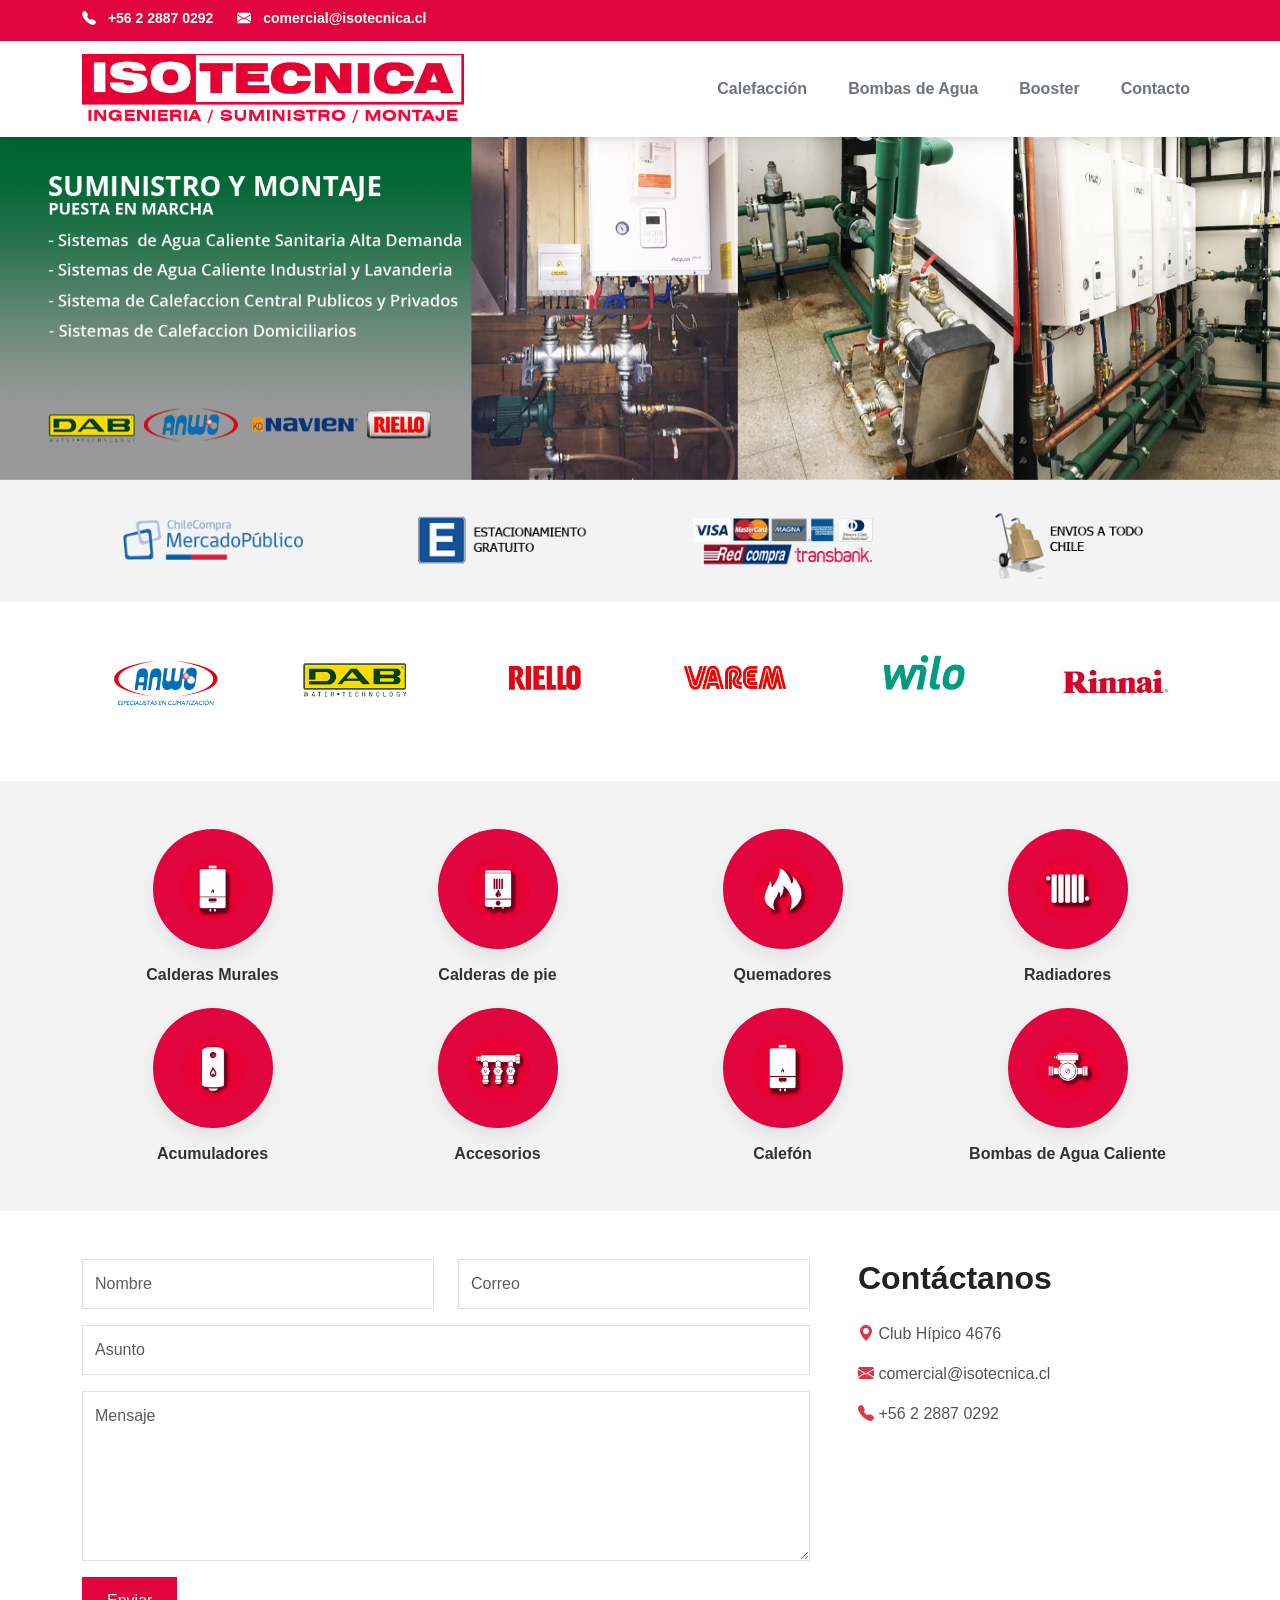
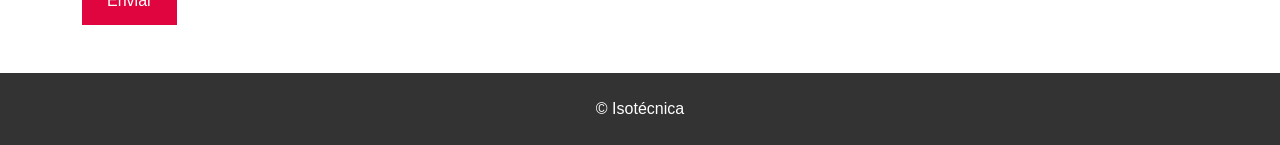
<file: calefaccion.html>
<!doctype html>
<html lang="es">
  <head>
    <meta charset="UTF-8" />
    <meta name="viewport" content="width=device-width, initial-scale=1.0" />
    <title>Isotécnica</title>
    <link
      rel="icon"
      type="image/x-icon"
      href="Assets/img/index/cropped-LOGO-QUAD.png"
    />
    <link
      href="https://cdn.jsdelivr.net/npm/bootstrap@5.3.3/dist/css/bootstrap.min.css"
      rel="stylesheet"
    />
    <link
      href="https://cdn.jsdelivr.net/npm/bootstrap-icons@1.11.3/font/bootstrap-icons.css"
      rel="stylesheet"
    />
    <link
      href="https://fonts.googleapis.com/css2?family=Montserrat:wght@500;600;700&family=Roboto:wght@300;400;500&display=swap"
      rel="stylesheet"
    />
    <link href="Assets/css/style.css" rel="stylesheet" />
    <script src="Assets/js/script.js" defer></script>
  </head>

  <body class="page-calefaccion">
    <!-- Header -->
    <header id="siteHeader">
      <!-- TOPBAR -->
      <div class="topbar">
        <div class="container">
          <div class="topbar-content">
            <a href="tel:+56228870292">
              <i class="bi bi-telephone-fill"></i>

              +56 2 2887 0292
            </a>

            <a href="mailto:comercial@isotecnica.cl">
              <i class="bi bi-envelope-fill"></i>

              comercial@isotecnica.cl
            </a>
          </div>
        </div>
      </div>

      <!-- NAVBAR -->

      <nav class="navbar navbar-expand-lg navbar-light shadow-sm">
        <div class="container">
          <!-- LOGO -->

          <a class="navbar-brand" href="index.html">
            <img
              src="Assets/img/index/LOGO-FULL.png"
              alt="Isotecnica"
              class="logo-main"
            />
          </a>

          <!-- MOBILE BUTTON -->

          <button
            class="navbar-toggler"
            type="button"
            data-bs-toggle="collapse"
            data-bs-target="#menu"
          >
            <span class="navbar-toggler-icon"></span>
          </button>

          <!-- MENU -->

          <div class="collapse navbar-collapse" id="menu">
            <ul class="navbar-nav ms-auto align-items-lg-center">
              <!-- CALEFACCION -->

              <li class="nav-item dropdown">
                <a class="nav-link" href="calefaccion.html"> Calefacción </a>

                <ul class="dropdown-menu">
                  <li>
                    <a class="dropdown-item" href="calderas-murales.html">
                      Calderas Murales
                    </a>
                  </li>
                </ul>
              </li>

              <!-- BOMBAS -->

              <li class="nav-item dropdown">
                <a class="nav-link" href="bombas.html"> Bombas de Agua </a>

                <ul class="dropdown-menu">
                  <li>
                    <a class="dropdown-item" href="bombas-superficie.html"> Bombas Superficie </a>
                  </li>

                  <li>
                    <a class="dropdown-item" href="bombas-multietapas.html"> Bombas Multietapas </a>
                  </li>

                  <li>
                    <a class="dropdown-item" href="bombas-sumergibles.html"> Bombas Sumergibles </a>
                  </li>

                  <li>
                    <a class="dropdown-item" href="hidroneumaticos.html"> Hidroneumáticos </a>
                  </li>

                  <li>
                    <a class="dropdown-item" href="equipos-fuerza.html"> Equipos de Fuerza </a>
                  </li>
                </ul>
              </li>

              <!-- BOOSTER -->

              <li class="nav-item">
                <a class="nav-link" href="booster.html"> Booster </a>
              </li>

              <!-- CONTACTO -->

              <li class="nav-item">
                <a class="nav-link" href="#contacto"> Contacto </a>
              </li>
            </ul>
          </div>
        </div>
      </nav>
    </header>
    <section class="hero">
      <div id="slider" class="carousel slide" data-bs-ride="carousel">

        <!-- Slides -->
        <div class="carousel-inner">
          <div class="carousel-item active">
            <img
              src="Assets/img/index/004.png"
              class="d-block w-100 hero-image"
              alt="Slide 1"
            />
          </div>

        
      </div>
    </section>

    <section class="benefits py-3">
      <div class="container">
        <div class="row text-center align-items-center">
          <div class="col-md-3">
            <a href="#"
              ><img
                src="Assets/img/index/MERCADO-PUBLICO.png"
                class="img-fluid"
            /></a>
          </div>
          <div class="col-md-3">
            <a href="#"
              ><img
                src="Assets/img/index/ESTACIONAMIENTO.png"
                class="img-fluid"
            /></a>
          </div>
          <div class="col-md-3">
            <a href="#"
              ><img src="Assets/img/index/TRANSBANK.png" class="img-fluid"
            /></a>
          </div>
          <div class="col-md-3">
            <a href="#"
              ><img src="Assets/img/index/ENVIO.png" class="img-fluid"
            /></a>
          </div>
        </div>
      </div>
    </section>
        <section class="brands">
      <div class="container">
        <!-- Fila 1 -->
        <div
          class="row text-center align-items-center justify-content-center g-4 mb-4"
        >
          <div class="col-6 col-md-2">
            <img
              src="Assets/img/index/brands/anwo-1.png"
              class="img-fluid brand-logo"
              alt="Marca 1"
            />
          </div>

          <div class="col-6 col-md-2">
            <img
              src="Assets/img/index/brands/dab.png"
              class="img-fluid brand-logo"
              alt="Marca 2"
            />
          </div>

          <div class="col-6 col-md-2">
            <img
              src="Assets/img/index/brands/riello.png"
              class="img-fluid brand-logo"
              alt="Marca 3"
            />
          </div>

          <div class="col-6 col-md-2">
            <img
              src="Assets/img/index/brands/varem.png"
              class="img-fluid brand-logo"
              alt="Marca 4"
            />
          </div>

          <div class="col-6 col-md-2">
            <img
              src="Assets/img/index/brands/wilo.png"
              class="img-fluid brand-logo"
              alt="Marca 5"
            />
          </div>

          <div class="col-6 col-md-2">
            <img
              src="Assets/img/index/brands/Rinnai.jpg"
              class="img-fluid brand-logo"
              alt="Marca 6"
            />
          </div>
        </div>

       
      </div>
    </section>
    <section class="icons-grid py-5">
      <div class="container">
        <div class="row text-center align-items-center g-4">
          <div class="col-6 col-md-3">
            <a href="calderas-murales.html" class="feature-link">
              <div class="feature-item">
                <div class="feature-icon-circle">
                  <img src="Assets/img/calef/CALD-MUR-P.png" alt="Calderas Murales" />
                </div>
                <h5>Calderas Murales</h5>
              </div>
            </a>
          </div>

          <div class="col-6 col-md-3">
            <div class="feature-item">
              <div class="feature-icon-circle">
                <img src="Assets/img/calef/CALD-PIE-P-1.png" alt="Calderas de pie" />
              </div>
              <h5>Calderas de pie</h5>
            </div>
          </div>

          <div class="col-6 col-md-3">
            <div class="feature-item">
              <div class="feature-icon-circle">
                <img src="Assets/img/calef/quemadores-P.png" alt="Quemadores" />
              </div>
              <h5>Quemadores</h5>
            </div>
          </div>

          <div class="col-6 col-md-3">
            <div class="feature-item">
              <div class="feature-icon-circle">
                <img src="Assets/img/calef/radiadores-P.png" alt="Radiadores" />
              </div>
              <h5>Radiadores</h5>
            </div>
          </div>

          <div class="col-6 col-md-3">
            <div class="feature-item">
              <div class="feature-icon-circle">
                <img src="Assets/img/calef/TANK-HOT-P.png" alt="Acumuladores" />
              </div>
              <h5>Acumuladores</h5>
            </div>
          </div>

          <div class="col-6 col-md-3">
            <div class="feature-item">
              <div class="feature-icon-circle">
                <img src="Assets/img/calef/ACCER-P.png" alt="Accesorios" />
              </div>
              <h5>Accesorios</h5>
            </div>
          </div>

          <div class="col-6 col-md-3">
            <div class="feature-item">
              <div class="feature-icon-circle">
                <img src="Assets/img/calef/CALD-MUR-P.png" alt="Calefón" />
              </div>
              <h5>Calefón</h5>
            </div>
          </div>

          <div class="col-6 col-md-3">
            <div class="feature-item">
              <div class="feature-icon-circle">
                <img src="Assets/img/calef/HOT-PUMP-P.png" alt="Bombas de Agua Caliente" />
              </div>
              <h5>Bombas de Agua Caliente</h5>
            </div>
          </div>
        </div>
      </div>
    </section>

  

    <section id="contacto" class="py-5">
      <div class="container">
        <div class="row g-5">
          <div class="col-lg-8">
            <form>
              <div class="row">
                <div class="col-md-6 mb-3">
                  <input class="form-control" placeholder="Nombre" />
                </div>
                <div class="col-md-6 mb-3">
                  <input class="form-control" placeholder="Correo" />
                </div>
              </div>
              <div class="mb-3">
                <input class="form-control" placeholder="Asunto" />
              </div>
              <div class="mb-3">
                <textarea
                  class="form-control"
                  rows="6"
                  placeholder="Mensaje"
                ></textarea>
              </div>
              <button class="btn btn-danger">Enviar</button>
            </form>
          </div>

          <div class="col-lg-4">
            <h4 class="contact-title">Contáctanos</h4>
            <p>
              <i class="bi bi-geo-alt-fill text-danger"></i> Club Hípico 4676
            </p>
            <p>
              <i class="bi bi-envelope-fill text-danger"></i>
              comercial@isotecnica.cl
            </p>
            <p>
              <i class="bi bi-telephone-fill text-danger"></i> +56 2 2887 0292
            </p>
          </div>
        </div>
      </div>
    </section>

    <footer class="footer py-4 text-center">© Isotécnica</footer>

    <script src="https://cdn.jsdelivr.net/npm/bootstrap@5.3.3/dist/js/bootstrap.bundle.min.js"></script>
  </body>
</html>
</file>
<file: Assets/css/style.css>
/* ============================================================
   ISOTÉCNICA — Hoja de estilos principal
   1. Variables  2. Base  3. Topbar  4. Navbar  5. Dropdown
   6. Slider  7. Beneficios  8. Servicios  9. Marcas
   10. Mapa  11. Contacto  12. Footer  13. Sliders ISO
   14. Íconos  15. Producto  16. Tabla  17. Kit  18. Mobile
   ============================================================ */

:root {
  --primary: #e0053f;
  --light: #f3f3f3;
  --dark: #333;
  --slider-height: 140px;
  --card-slider-height: 220px;
}

body {
  font-family: "Open Sans", sans-serif;
  background: #fff;
  color: #555;
}
a {
  text-decoration: none;
}

/* ── 3. Topbar ── */
.topbar {
  background: #e0053f;
  padding: 8px 0;
  transition: all 0.35s ease;
}
.topbar-content {
  display: flex;
  align-items: center;
  gap: 24px;
}
.topbar-content a {
  color: #fff;
  text-decoration: none;
  font-size: 14px;
  font-weight: 600;
}
.topbar-content i {
  margin-right: 8px;
}

/* ── 4. Navbar ── */
#siteHeader {
  position: sticky;
  top: 0;
  z-index: 9999;
  background: #fff;
  box-shadow: 0 4px 18px rgba(0, 0, 0, 0.08);
}
.navbar {
  background: #fff;
  min-height: 80px;
  transition: all 0.35s ease;
  border-top: 4px solid #e0053f;
}
.navbar-brand {
  display: flex;
  align-items: center;
}
.logo-main {
  height: 70px;
  max-height: 70px;
  width: auto;
  transition: transform 0.35s ease;
}
.header-scrolled .logo-main {
  transform: scale(0.72);
}
.header-scrolled .navbar {
  min-height: 75px;
}
.navbar-nav {
  gap: 25px;
}
.navbar .nav-link {
  color: #6c757d !important;
  font-size: 16px;
  font-weight: 700;
}
.navbar .nav-link:hover,
.navbar .nav-link:focus {
  color: #e30613 !important;
}
.navbar-light .navbar-toggler {
  border-color: rgba(0, 0, 0, 0.1);
}
.navbar-light .navbar-toggler-icon {
  background-image: url("data:image/svg+xml,%3csvg xmlns='http://www.w3.org/2000/svg' viewBox='0 0 30 30'%3e%3cpath stroke='rgba(51, 51, 51, 0.7)' stroke-width='2' stroke-linecap='round' stroke-miterlimit='10' d='M4 7h22M4 15h22M4 23h22'/%3e%3c/svg%3e");
}

/* ── 5. Dropdown (escritorio) ── */
.dropdown-menu {
  border: none;
  border-radius: 0;
  padding: 0;
  box-shadow: 0 10px 20px rgba(0, 0, 0, 0.08);
}
.dropdown-item {
  padding: 12px 18px;
}
.dropdown-item:hover {
  background: #f3f3f3;
}
@media (min-width: 992px) {
  .dropdown:hover .dropdown-menu {
    display: block;
    margin-top: 0;
  }
}

/* ── 6-12. Slider, Beneficios, Servicios, Marcas, Mapa, Contacto, Footer ── */
.carousel-inner,
.hero {
  width: 100%;
}
.hero-image {
  width: 100%;
  height: var(--slider-height);
  object-fit: cover;
}
.carousel-item img {
  width: 100%;
  height: auto;
  display: block;
}

.benefits {
  background: #f3f3f3;
  padding: 15px 0;
}
.benefits img {
  width: 180px;
  max-width: 100%;
  height: auto;
}
.benefits img:hover {
  transform: scale(1.05);
}

.services-section {
  background: #fff;
  padding: 70px 0;
}
.service-card {
  display: flex;
  align-items: flex-start;
  gap: 20px;
  height: 100%;
}
.service-icon {
  width: 95px;
  flex-shrink: 0;
}
.service-card h4 {
  font-size: 1.6rem;
  font-weight: 700;
  color: #222;
  margin-bottom: 0.8rem;
}
.service-card a,
.service-card a:visited,
.service-card a:hover,
.service-card a:focus,
.service-card a:active {
  color: inherit;
  text-decoration: none;
}
.service-card .service-image-link {
  display: inline-flex;
  align-items: center;
  justify-content: center;
  flex-shrink: 0;
}
.service-card p,
.service-card li {
  font-size: 0.95rem;
  line-height: 1.7;
  color: #555;
}
.service-card ul {
  padding-left: 20px;
  margin: 0;
}
.service-card li {
  margin-bottom: 8px;
}

.brands {
  background: #f3f3f3;
  padding: 50px 0;
}
.page-bombas .brands,
.page-calefaccion .brands {
  background: #fff;
}
.brand-logo {
  max-height: 55px;
  transition: 0.3s;
}
.brand-logo:hover {
  transform: scale(1.05);
}

.map-section {
  width: 100%;
  margin: 0;
  padding: 0;
}
.map-section iframe {
  display: block;
  width: 100%;
  height: 500px;
  border: 0;
}

.contact-section {
  background: #fff;
  padding: 70px 0;
}
.contact-title {
  font-size: 2rem;
  font-weight: 600;
  color: #222;
  margin-bottom: 25px;
}
.contact-item {
  display: flex;
  gap: 15px;
  margin-bottom: 20px;
}
.contact-item i {
  color: var(--primary);
  font-size: 1.4rem;
}
.form-control {
  border-radius: 0;
  padding: 12px;
}
.btn-danger {
  background: var(--primary);
  border: none;
  border-radius: 0;
  padding: 12px 25px;
}

.footer {
  background: #333;
  color: white;
  padding: 25px 0;
}
/* ── 13. Sliders Booster / ISO ── */
.iso-section {
  padding: 3rem 0;
}
.iso-section .row {
  align-items: stretch;
}
.iso-section .col-md-6,
.iso-section .col-md-7,
.iso-section .col-md-5 {
  display: flex;
  flex-direction: column;
}
.iso-section .section-body {
  display: flex;
  align-items: center;
  height: 100%;
  margin: 0;
}

.iso-slider-wrap {
  position: relative;
  height: var(--slider-height);
  overflow: hidden;
  border-radius: 3px;
  background: #eee;
}
.iso-slider-wrap .carousel,
.iso-slider-wrap .carousel-inner,
.iso-slider-wrap .carousel-item {
  height: 100%;
}
.iso-slider-wrap .carousel-item img {
  width: 100%;
  height: var(--slider-height);
  object-fit: cover;
  display: block;
}
.slider-outer {
  position: relative;
}

.iso-arrow {
  position: absolute;
  top: 50%;
  transform: translateY(-50%);
  background: rgba(0, 0, 0, 0.35);
  border: none;
  color: #fff;
  width: 40px;
  height: 40px;
  border-radius: 50%;
  display: flex;
  align-items: center;
  justify-content: center;
  z-index: 10;
  padding: 0;
  cursor: pointer;
  font-size: 18px;
  box-shadow: 0 4px 10px rgba(0, 0, 0, 0.25);
  transition:
    background 0.15s,
    transform 0.12s;
}
.iso-arrow:hover {
  background: rgba(0, 0, 0, 0.5);
  transform: translateY(-50%) scale(1.02);
}
.iso-arrow-prev {
  left: 8px;
}
.iso-arrow-next {
  right: 8px;
}

.iso-slider-wrap .carousel-control-prev,
.iso-slider-wrap .carousel-control-next {
  width: auto;
  height: auto;
  background: transparent;
  top: 50%;
  transform: translateY(-50%);
  padding: 6px;
}
.iso-slider-wrap .carousel-control-prev {
  left: 8px;
}
.iso-slider-wrap .carousel-control-next {
  right: 8px;
}
.iso-slider-wrap .carousel-control-prev-icon,
.iso-slider-wrap .carousel-control-next-icon {
  background-image: none;
}
.iso-slider-wrap .carousel-control-prev-icon i,
.iso-slider-wrap .carousel-control-next-icon i {
  font-size: 18px;
  color: #333;
}

.section-title {
  font-weight: 700;
  font-size: 15px;
  letter-spacing: 0.06em;
  text-transform: uppercase;
  color: #555;
  margin-bottom: 1rem;
  margin-top: 0;
}
.section-body {
  font-size: 14px;
  color: #555;
  line-height: 1.85;
  text-align: left;
  margin: 0;
}
.iso-divider {
  border: none;
  border-top: 1px solid #e5e5e5;
  margin: 3rem 0;
}

.booster-card .card-title {
  font-weight: 700;
  font-size: 15px;
  letter-spacing: 0.06em;
  text-transform: uppercase;
  color: #555;
  margin-bottom: 1rem;
  margin-top: 0;
}
.booster-card .card-text {
  font-size: 14px;
  color: #555;
  line-height: 1.85;
  margin: 0;
}
.booster-card .card-slider-wrap {
  position: relative;
  height: var(--card-slider-height);
  overflow: hidden;
  border-radius: 3px;
  background: #eee;
  margin-bottom: 0.75rem;
}
.booster-card .card-slider-wrap .carousel,
.booster-card .card-slider-wrap .carousel-inner,
.booster-card .card-slider-wrap .carousel-item {
  height: 100%;
}
.booster-card .card-slider-wrap .carousel-item img {
  width: 100%;
  height: var(--card-slider-height);
  object-fit: cover;
  display: block;
}

.card-arrow {
  position: absolute;
  top: 50%;
  transform: translateY(-50%);
  background: rgba(255, 255, 255, 0.82);
  border: none;
  color: #333;
  width: 24px;
  height: 24px;
  border-radius: 50%;
  display: flex;
  align-items: center;
  justify-content: center;
  z-index: 10;
  padding: 0;
  cursor: pointer;
  font-size: 12px;
  box-shadow: 0 1px 3px rgba(0, 0, 0, 0.15);
  transition: background 0.15s;
}
.card-arrow:hover {
  background: #fff;
}
.card-arrow-prev {
  left: 6px;
}
.card-arrow-next {
  right: 6px;
}

.booster-card .carousel-control-prev,
.booster-card .carousel-control-next {
  width: auto;
  height: auto;
  background: transparent;
  top: 50%;
  transform: translateY(-50%);
  padding: 6px;
}
.booster-card .carousel-control-prev {
  left: 8px;
}
.booster-card .carousel-control-next {
  right: 8px;
}
.booster-card .carousel-control-prev-icon,
.booster-card .carousel-control-next-icon {
  background-image: none;
}
.booster-card .carousel-control-prev-icon i,
.booster-card .carousel-control-next-icon i {
  font-size: 18px;
  color: #333;
}

/* ── 14. Íconos ── */
.page-bombas .icons-grid,
.page-calefaccion .icons-grid {
  background: #f3f3f3;
}
.icons-grid .feature-item {
  text-align: center;
}
.icons-grid .feature-link,
.icons-grid .feature-link:visited,
.icons-grid .feature-link:hover,
.icons-grid .feature-link:focus,
.icons-grid .feature-link:active {
  color: inherit;
  text-decoration: none;
  display: block;
}
.icons-grid .feature-icon-circle {
  width: 120px;
  height: 120px;
  border-radius: 50%;
  background: var(--primary);
  display: flex;
  align-items: center;
  justify-content: center;
  margin: 0 auto 1rem;
  box-shadow: 0 8px 18px rgba(0, 0, 0, 0.08);
}
.icons-grid .feature-icon-circle img,
.icons-grid .feature-icon-circle i {
  width: 54%;
  height: auto;
  color: #fff;
}
.icons-grid h5 {
  font-size: 1rem;
  font-weight: 700;
  color: #333;
  margin: 0;
}

/* ── 15. Bloque de producto ── */
.producto {
  padding: 60px 0;
  border-bottom: 1px solid #e5e5e5;
}
.producto:last-child {
  border: none;
}
.producto img {
  width: 100%;
  object-fit: contain;
}
.producto h2 {
  font-weight: 700;
  margin-top: 25px;
}
.producto .btn {
  margin-top: 20px;
}

/* ── 16. Tabla de productos ── */
.tabla-productos {
  font-size: 0.85rem;
}
.tabla-productos thead th {
  background-color: #e9ecef;
  color: #333;
  font-weight: 600;
  text-align: center;
  vertical-align: middle;
  border-color: #dee2e6;
}
.tabla-productos tbody td {
  text-align: center;
  vertical-align: middle;
  padding: 12px 16px;
  border-color: #dee2e6;
}
.tabla-productos tbody tr:hover {
  background: #fafafa;
}

.mobile-transposed {
  min-width: 520px;
  border-collapse: separate;
  border-spacing: 0;
}

.transposed-wrap {
  overflow-x: auto;
  -webkit-overflow-scrolling: touch;
  position: relative;
}

@media (max-width: 767.98px) {
  .table-responsive {
    overflow-x: auto;
    -webkit-overflow-scrolling: touch;
    position: relative;
  }

  .mobile-transposed {
    min-width: 520px;
    border-collapse: separate;
    border-spacing: 0;
    font-size: 0.82rem;
  }

  .mobile-transposed thead th,
  .mobile-transposed tbody td,
  .mobile-transposed tbody th {
    white-space: nowrap;
    padding: 10px 8px;
  }

  .mobile-transposed thead th:first-child,
  .mobile-transposed tbody th {
    position: sticky;
    left: 0;
    z-index: 2;
    background-color: #e9ecef !important;
    font-weight: 600;
    border-right: 2px solid #dee2e6;
    min-width: 100px;
    text-align: left;
  }

  .mobile-transposed thead th {
    background-color: #e9ecef;
    text-align: center;
    font-weight: 700;
  }

  .mobile-transposed tbody th:first-child {
    background-color: #f3f4f5 !important;
    font-weight: 600;
    text-align: left;
  }

  .mobile-transposed tbody td {
    background-color: #fff;
    text-align: center;
  }

  .mobile-transposed tbody tr:nth-child(even) td {
    background-color: #fafafa;
  }
}

/* ── 17. Kit de escape ── */
.kit-title {
  margin-top: 45px;
  margin-bottom: 15px;
  font-weight: 700;
}

/* ── 18. Mobile ── */
@media (max-width: 767.98px) {
  /* Ocultar sliders */
  .hero,
  #slider,
  .iso-slider-wrap,
  .card-slider-wrap,
  .slider-outer {
    display: none !important;
  }

  /* Logo isotipo cuadrado */
  .logo-main {
    content: url("../img/ISO-RED.jpg");
    height: 40px;
  }

  /* Menú panel lateral */
  .navbar-collapse {
    background: #fff !important;
    position: fixed;
    top: 0;
    left: 0;
    width: 80%;
    max-width: 320px;
    height: 100vh;
    z-index: 1050;
    overflow-y: auto;
    padding: 20px 0;
    box-shadow: 4px 0 20px rgba(0, 0, 0, 0.15);
    transform: translateX(-100%);
    transition: transform 0.3s ease;
    background-color: #fff !important;
  }

  .navbar-collapse.show {
    transform: translateX(0);
    background: #fff !important;
  }
  .navbar-collapse.show::before {
    content: "";
    position: fixed;
    top: 0;
    left: 0;
    width: 100vw;
    height: 100vh;
    background: rgba(255, 255, 255, 0.02);
    z-index: -1;
  }

  /* Nav items */
  .nav-item > .nav-link {
    font-weight: 700;
    font-size: 15px;
    color: #222 !important;
    padding: 12px 16px;
    border-bottom: 0.5px solid #f0f0f0;
  }
  .dropdown-menu {
    position: static !important;
    transform: none !important;
    border: none;
    box-shadow: none;
    padding: 0;
    margin: 0;
    background: transparent;
    display: block !important;
  }
  .dropdown-item {
    font-size: 14px;
    color: #444 !important;
    padding: 9px 16px 9px 32px;
    border-bottom: 0.5px solid #f5f5f5;
  }
  .dropdown-item:hover {
    background: #f8f8f8;
    color: #cc0000 !important;
  }
  .nav-link.dropdown-toggle::after {
    display: none;
  }

  /* Tabla primera columna fija */
  .table-responsive {
    overflow-x: auto;
    -webkit-overflow-scrolling: touch;
  }
  .tabla-productos thead th:first-child,
  .tabla-productos tbody td:first-child {
    position: sticky;
    left: 0;
    z-index: 2;
    min-width: 110px;
    background-color: #e9ecef !important;
    border-right: 2px solid #dee2e6;
  }
  .tabla-productos tbody td:first-child {
    background-color: #fff !important;
    font-weight: 600;
  }
  .tabla-productos tbody tr:nth-child(even) td:first-child {
    background-color: #f8f9fa !important;
  }
}

/* Menú mobile — fondo blanco */
.navbar-collapse {
  background: #fff !important;
}

@media (max-width: 767.98px) {
  .navbar-collapse,
  .navbar-collapse.show {
    background: #fff !important;
  }
}
</file>
